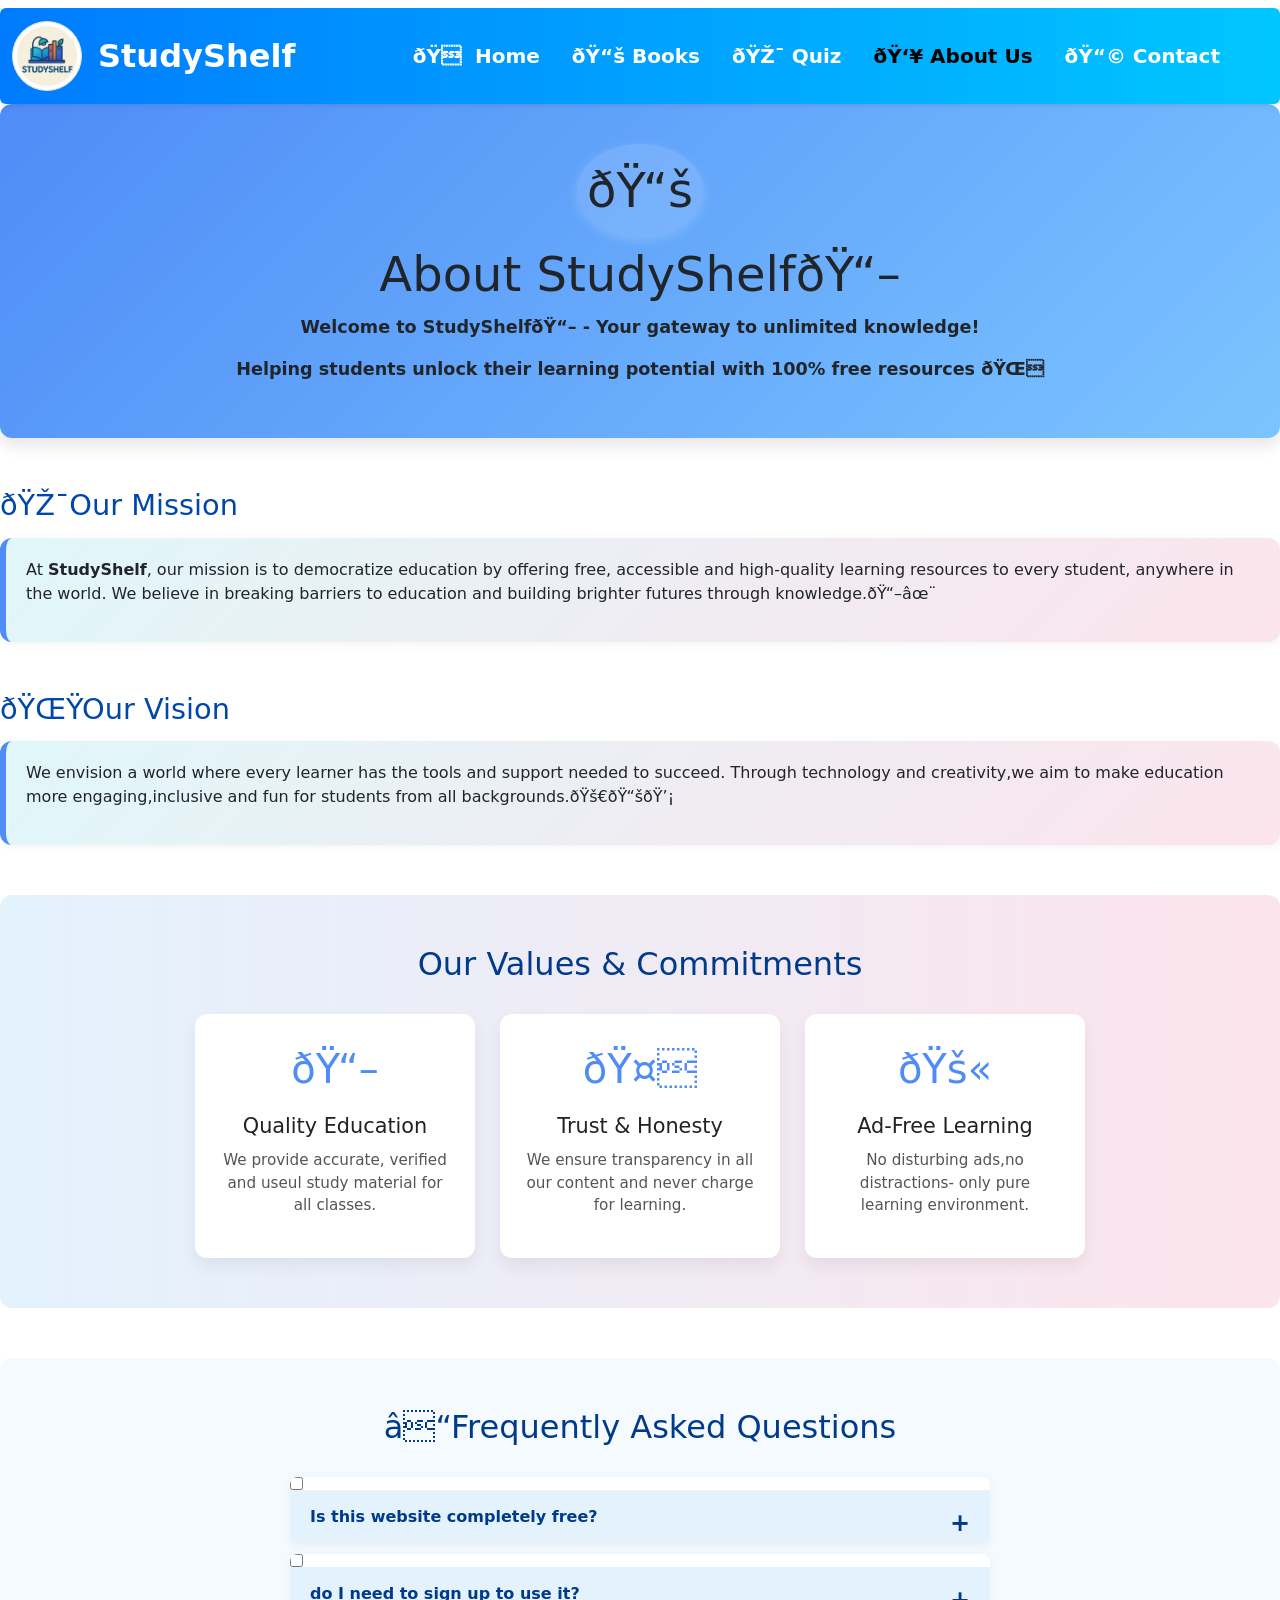
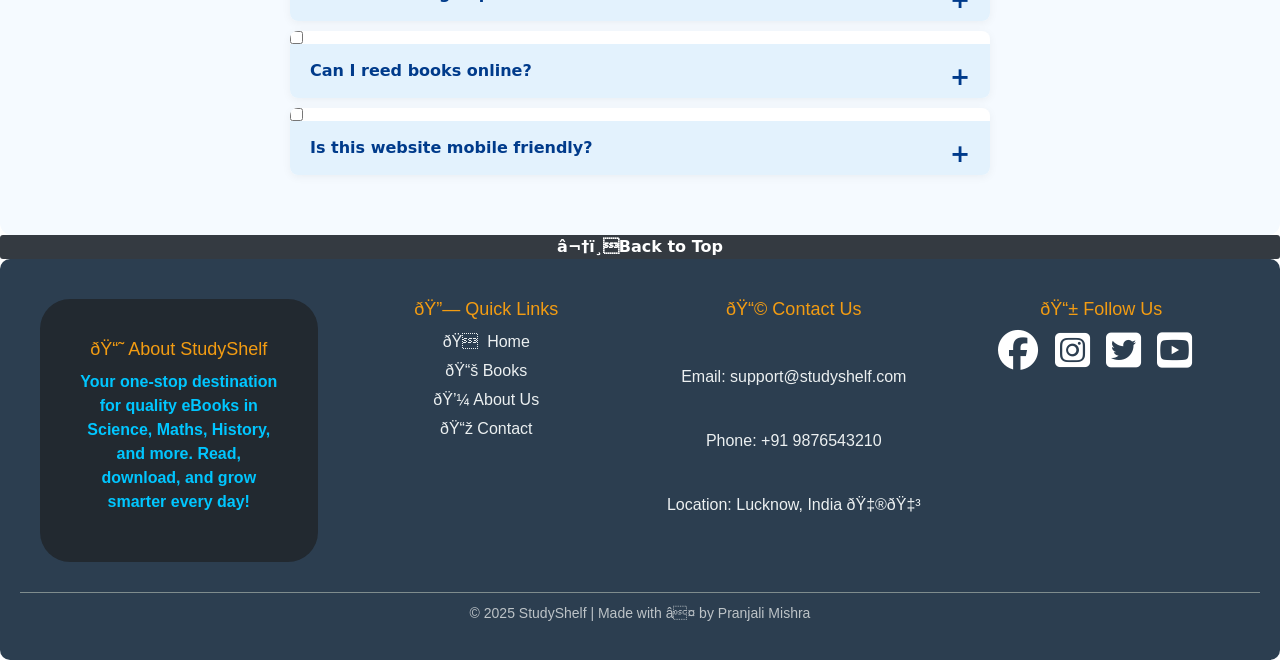
<file: about.html>
<html>

<head>
  <title>StudyShelf | About</title>
  <meta name="viewport" content="width=device-width,initial-scale=1.0">
  <link rel="stylesheet" href="style.css">
  <script src="script.js"></script>
  <link rel="stylesheet" href="https://cdnjs.cloudflare.com/ajax/libs/font-awesome/6.4.0/css/all.min.css">
  <link href="https://cdn.jsdelivr.net/npm/bootstrap@5.3.7/dist/css/bootstrap.min.css" rel="stylesheet"
    integrity="sha384-LN+7fdVzj6u52u30Kp6M/trliBMCMKTyK833zpbD+pXdCLuTusPj697FH4R/5mcr" crossorigin="anonymous">
    <link rel="icon" href="favicon.png" type="images/StudyBooks.png">
</head>

<body>
  <header class="navbar navbar-expand-lg shadow-sm bg-dark sticky-top rounded mt-2">
    <div class="container-fluid">
      <a class="navbar-brand fw-bold fs-2 d-flex text-white align-items-center" href="#">
        <img src="images/Web Logo.jpg" alt="Avatar Logo" style="width:70px; object-fit:cover; "
          class="img-thumbnail rounded-circle me-3">
        <span>StudyShelf</span>
      </a>
      <button class="navbar-toggler" type="button" data-bs-toggle="collapse" data-bs-target="#navbarNav"
        aria-controls="navbarbarNav" aria-expanded="false" aria-label="Toggle navigation">
        <span class="navbar-toggler-icon"></span>
      </button>
      <nav class="collapse navbar-collapse" id="navbarNav">
        <ul class="navbar-nav ms-auto  fs-5 me-4 text-center">
          <li class="nav-item"><a href="index.html" class="nav-link me-3">🏠 Home</a></li>
          <li class="nav-item"><a href="books.html" class="nav-link  me-3">📚 Books</a></li>
          <li class="nav-item"><a href="quiz.html" class="nav-link me-3">🎯 Quiz</a></li>
          <li class="nav-item"><a href="about.html" class="nav-link me-3 active">👥 About Us</a></li>
          <li class="nav-item"><a href="contact.html" class="nav-link me-3">📩 Contact</a></li>
        </ul>
      </nav>
    </div>
  </header>

  <section class="about-hero">
    <div class="header-icon">📚</div>
    <h1>About StudyShelf📖</h1>
    <p>Welcome to <strong>StudyShelf📖</strong> - Your gateway to unlimited knowledge!</p>
    <p>Helping students unlock their learning potential with 100% free resources 🌏</p>
  </section>

  <section class="mission">
    <h2>🎯Our Mission</h2>
   <div class="mission-box">
    <p>At <strong>StudyShelf</strong>, our mission is to democratize education by offering free, accessible and high-quality learning resources to every student, anywhere in the world.
                   We believe in breaking barriers to education and building brighter futures through knowledge.📖✨</p>
   </div>
  </section>

  <div class="vision">
    <h2>🌟Our Vision</h2>
    <div class="vision-box">
      <p>We envision a world where every learner has the tools and support needed to succeed.
        Through technology and creativity,we aim to make education more engaging,inclusive and fun for students from all backgrounds.🚀📚💡
      </p>
    </div>
  </div>

  <section class="values">
    <h2>Our Values & Commitments</h2>
   <div class="value-grid">
    <div class="value-card">
      <span class="value-icon">📖</span>
      <h3>Quality Education</h3>
      <p>We provide accurate, verified and useul study material for all classes.</p>
    </div>
      <div class="value-card">
        <span class="value-icon">🤝</span>
        <h3>Trust & Honesty</h3>
        <p>We ensure transparency in all our content and never charge for learning.</p>
      </div>
      <div class="value-card">
       <span class="value-icon">🚫</span>
       <h3>Ad-Free Learning</h3>
       <p>No disturbing ads,no distractions- only pure learning environment. </p>
      </div>
   </div>
  </section>

  <div class="faq">
    <h2>❓Frequently Asked Questions</h2>
    <div class="faq-item">
      <input type="checkbox" id="q">
      <label for="q">Is this website completely free?</label>
      <div class="ans">
        <p>✅Yes! All books and resources are completely free to read and download without any login.</p>
      </div>
    </div>
     <div class="faq-item">
      <input type="checkbox" id="q2">
      <label for="q2">do I need to sign up to use it?</label>
      <div class="ans">
        <p>🙅🏻‍♂No signup is required. Just browse, search and access any book instantly.</p>
      </div>
    </div>
     <div class="faq-item">
      <input type="checkbox" id="q3">
      <label for="q3">Can I reed books online?</label>
      <div class="ans">
        <p>📖Yes, every book has a 'Read' button so you can view it online without downloading.</p>
      </div>
    </div>
     <div class="faq-item">
      <input type="checkbox" id="q4">
      <label for="q4">Is this website mobile friendly?</label>
      <div class="ans">
        <p>📱Absolutely! The site is designed to work smoothly on all screen sizes.</p>
      </div>
    </div>
    
  </div>

  <a href="#" class="back">⬆️Back to Top</a>
 <footer class="site-footer">
  <div class="footer-container">

    <div class="footer-section about">
      <h3>📘 About StudyShelf</h3>
      <p>Your one-stop destination for quality eBooks in Science, Maths, History, and more. Read, download, and grow smarter every day!</p>
    </div>

    <div class="footer-section links">
      <h3>🔗 Quick Links</h3>
      <ul>
        <li><a href="index.html">🏠 Home</a></li>
        <li><a href="books.html">📚 Books</a></li>
        <li><a href="about.html">💼 About Us</a></li>
        <li><a href="contact.html">📞 Contact</a></li>
      </ul>
    </div>

    <div class="footer-section contact">
      <h3>📩 Contact Us</h3>
      <p>Email: support@studyshelf.com</p>
      <p>Phone: +91 9876543210</p>
      <p>Location: Lucknow, India 🇮🇳</p>
    </div>

    <div class="footer-section follow">
      <h3>📱 Follow Us</h3>
      <div class="social-icons">
        <a href="#"><i class="fa-brands fa-facebook"></i></a>
        <a href="#"><i class="fa-brands fa-square-instagram"></i></i></a>
        <a href="#"><i class="fa-brands fa-square-twitter"></i></i></a>
        <a href="#"><i class="fa-brands fa-square-youtube"></i></i></a>
      </div>
    </div>

  </div>

  <div class="footer-bottom">
    <p>&copy; 2025 StudyShelf | Made with ❤ by Pranjali Mishra</p>
  </div>
</footer>
        <script src="https://cdn.jsdelivr.net/npm/bootstrap@5.3.7/dist/js/bootstrap.bundle.min.js"
    integrity="sha384-ndDqU0Gzau9qJ1lfW4pNLlhNTkCfHzAVBReH9diLvGRem5+R9g2FzA8ZGN954O5Q"
    crossorigin="anonymous"></script>

    </body>
</html>
</file>
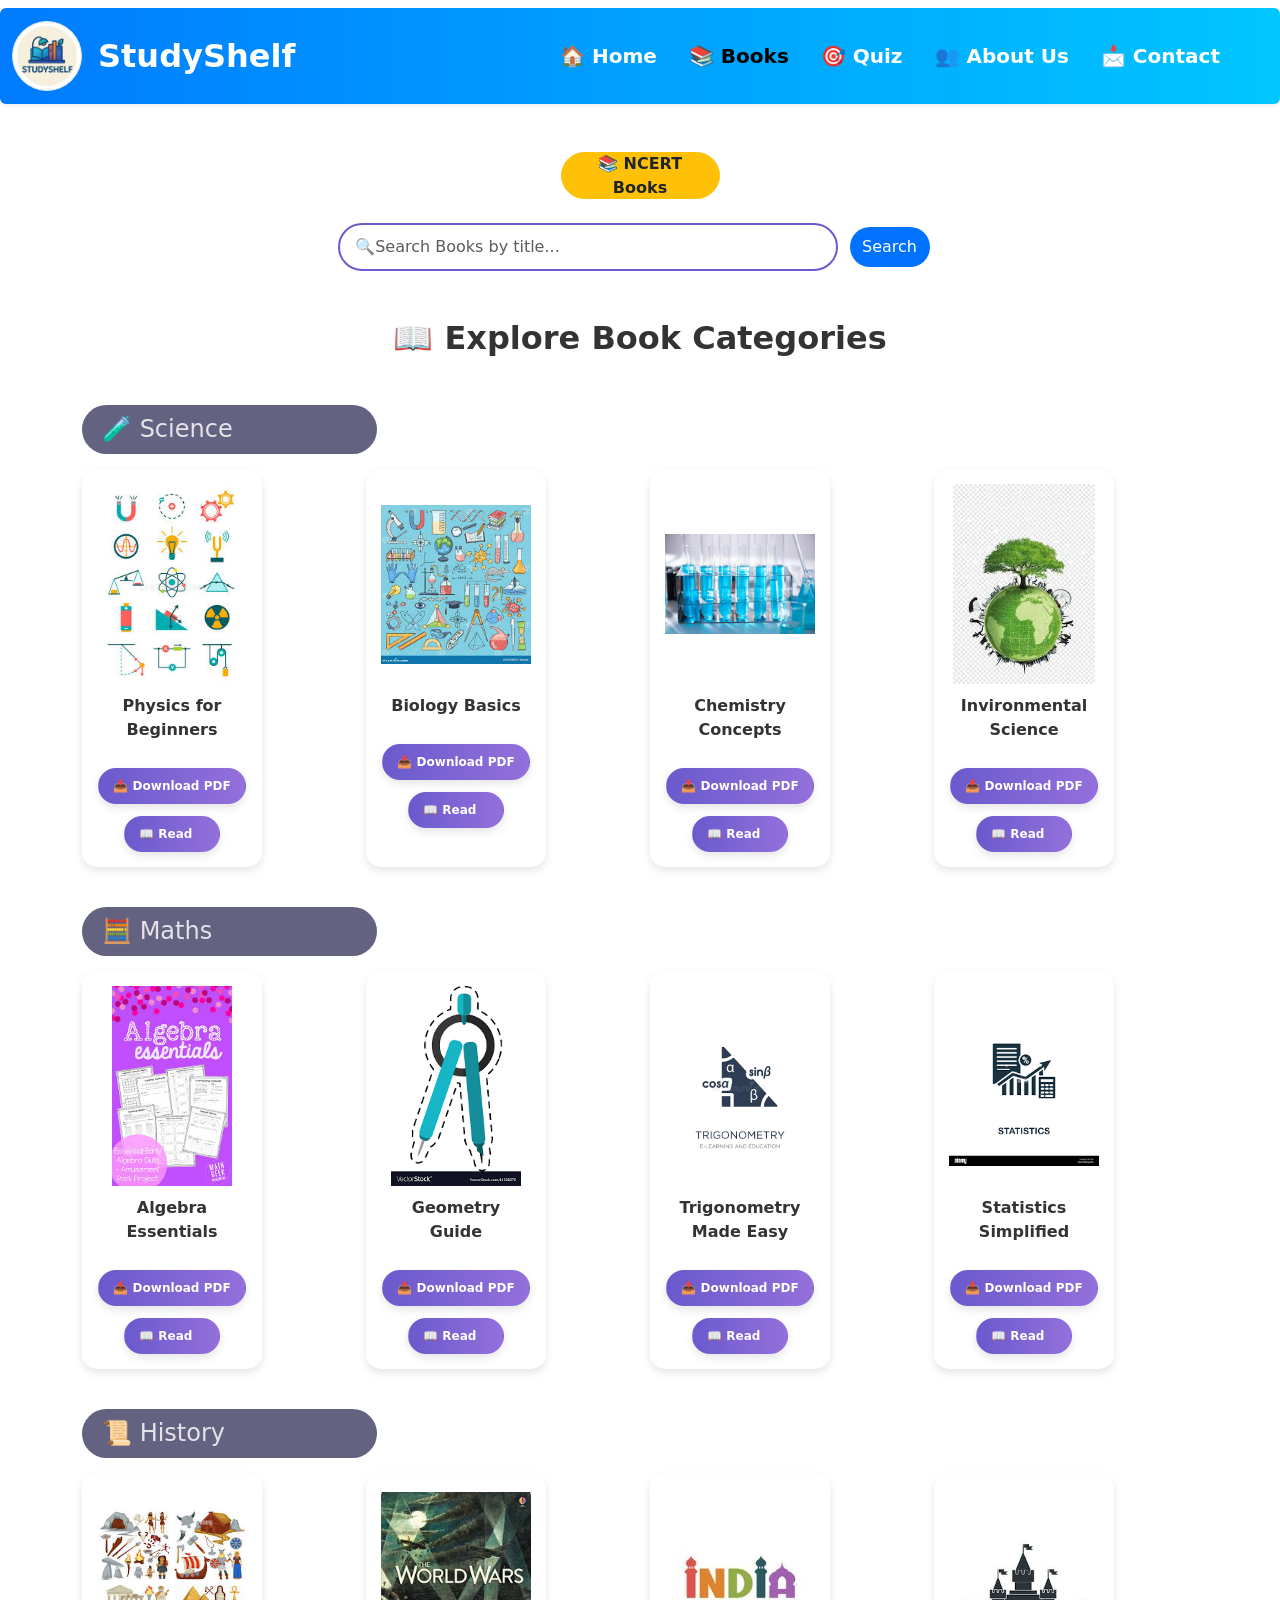
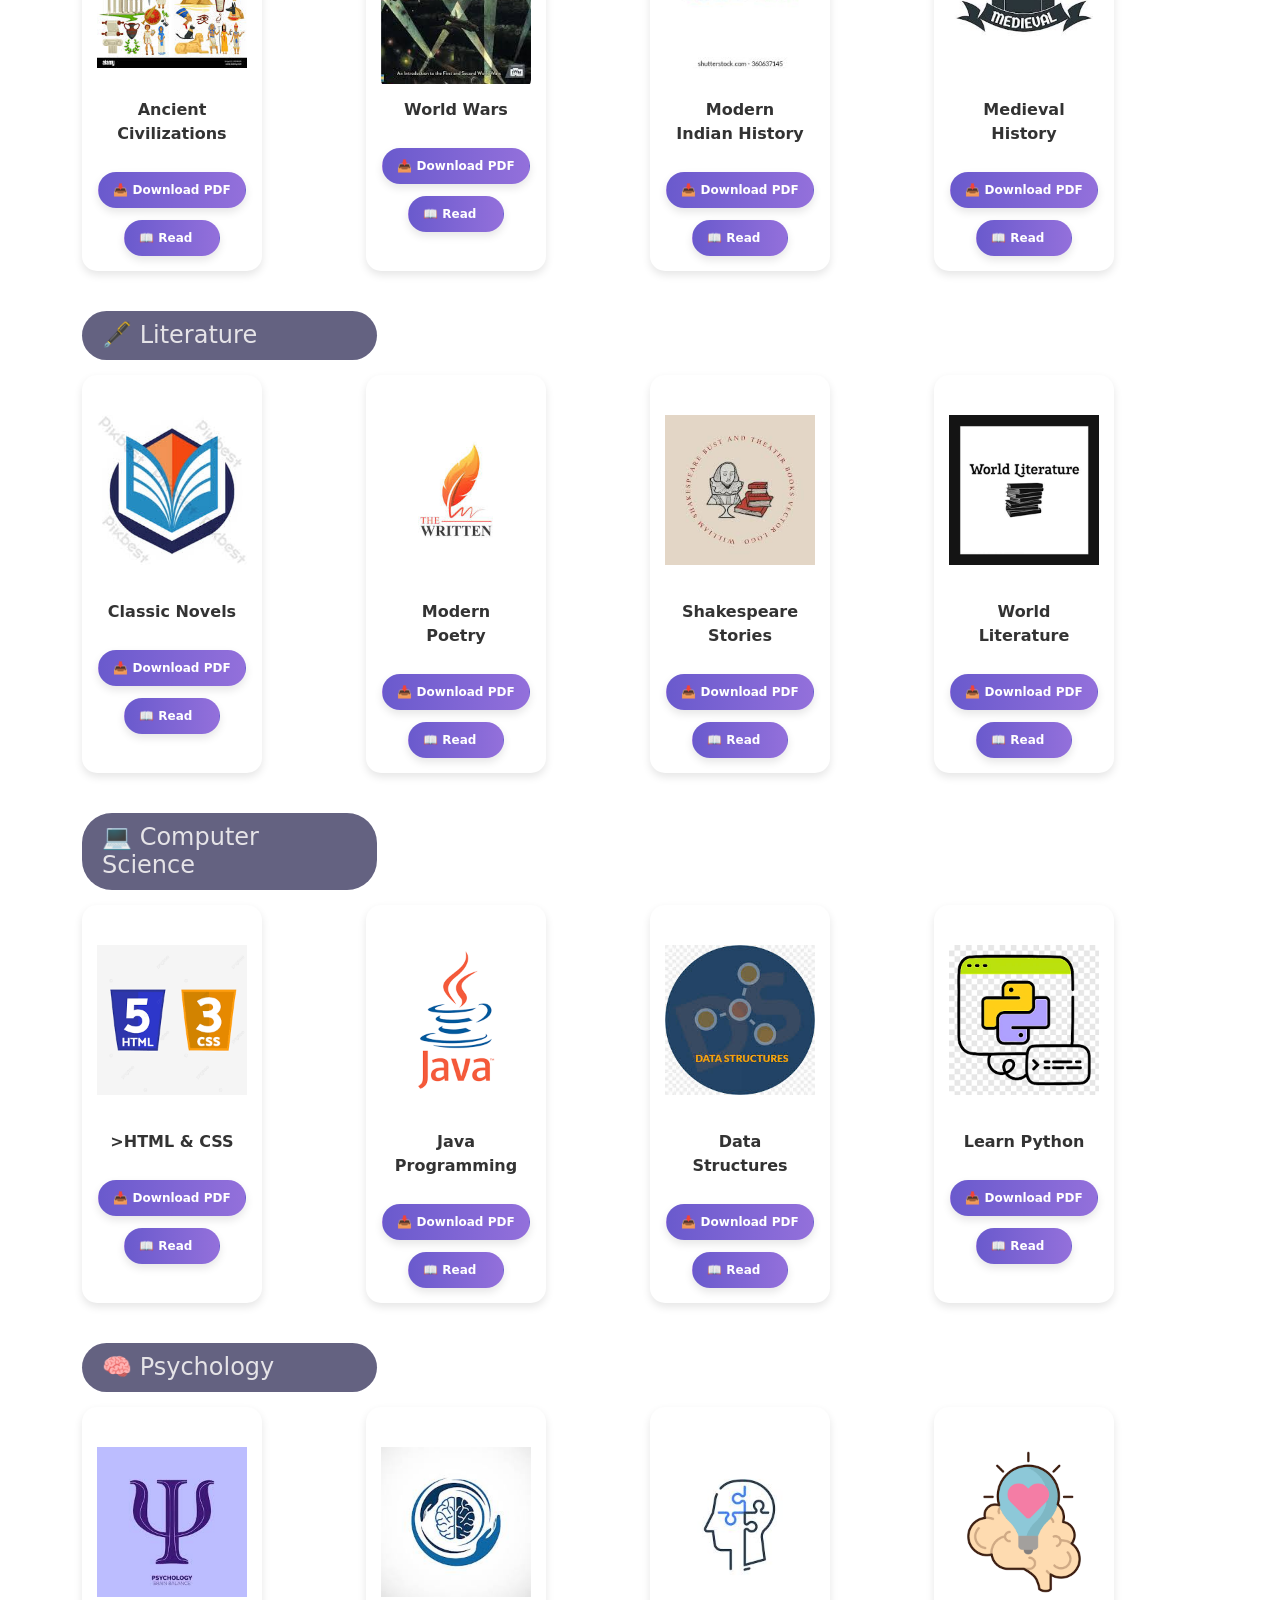
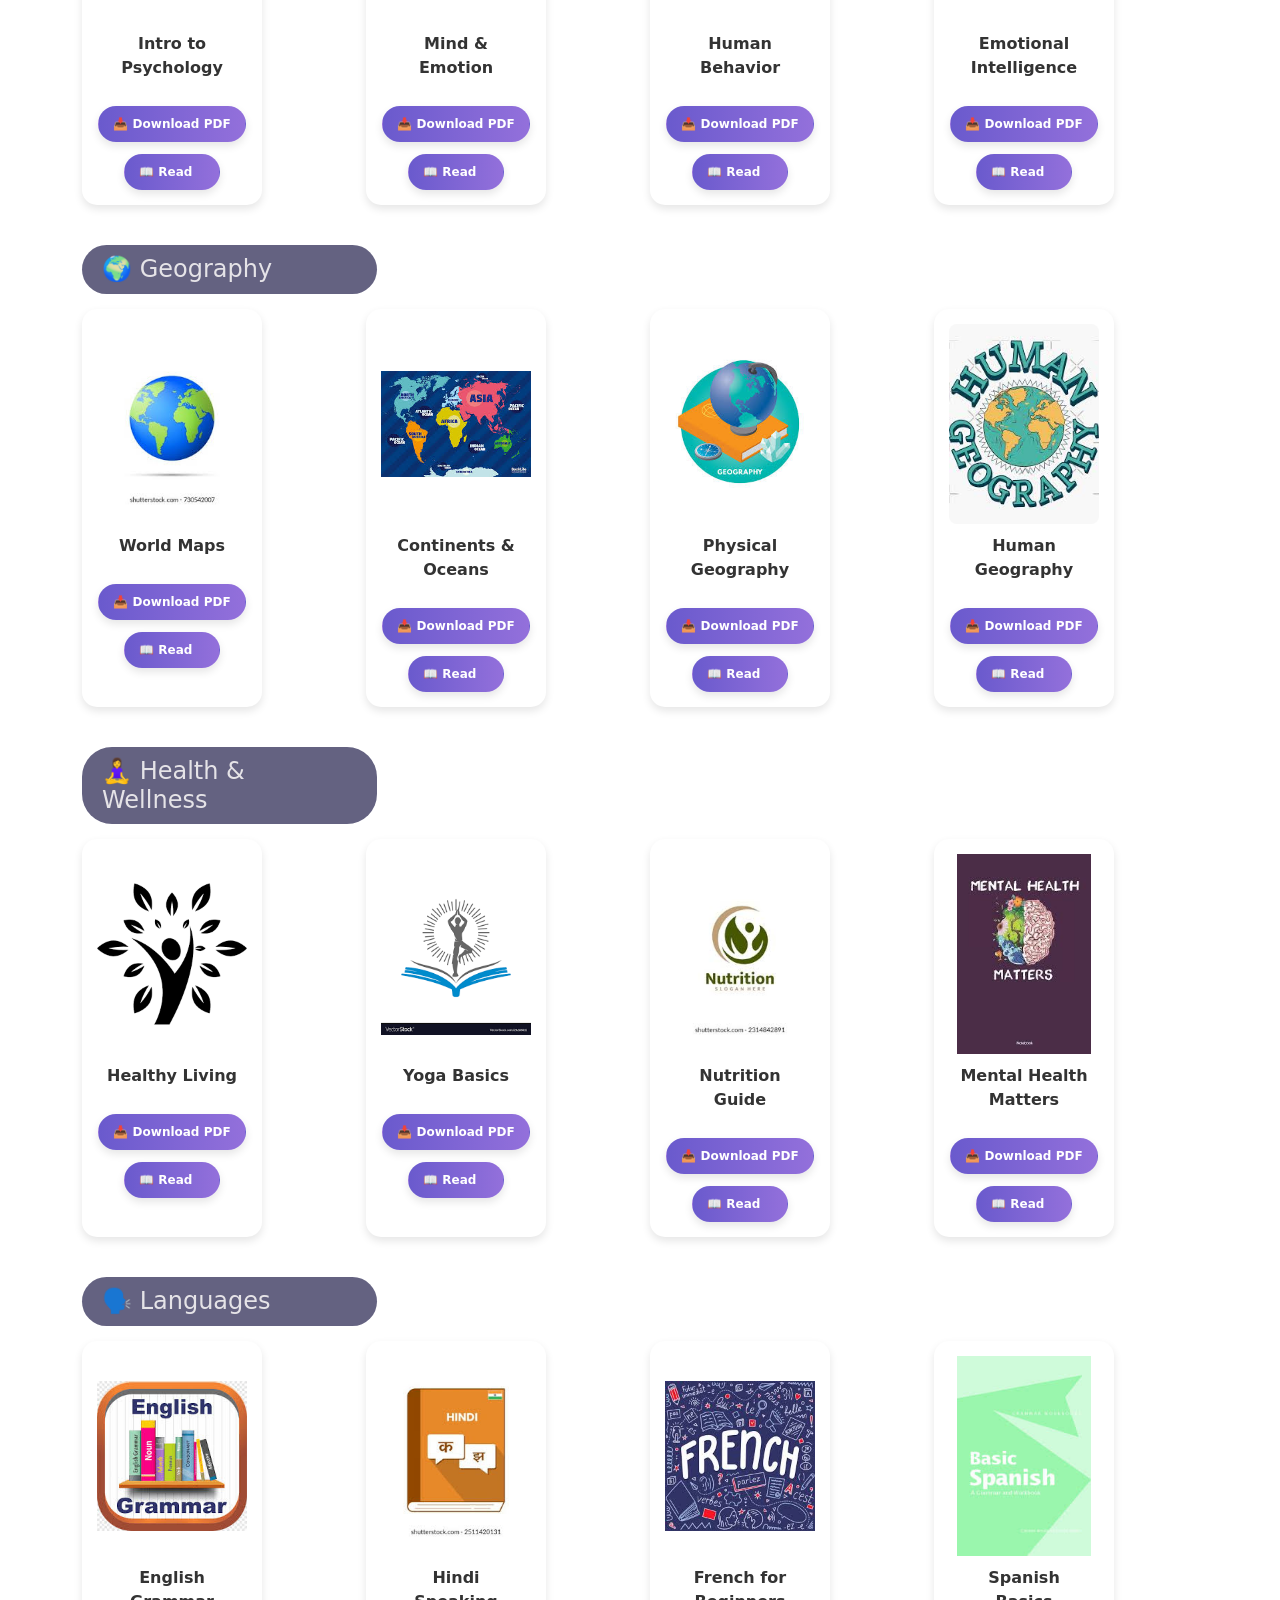
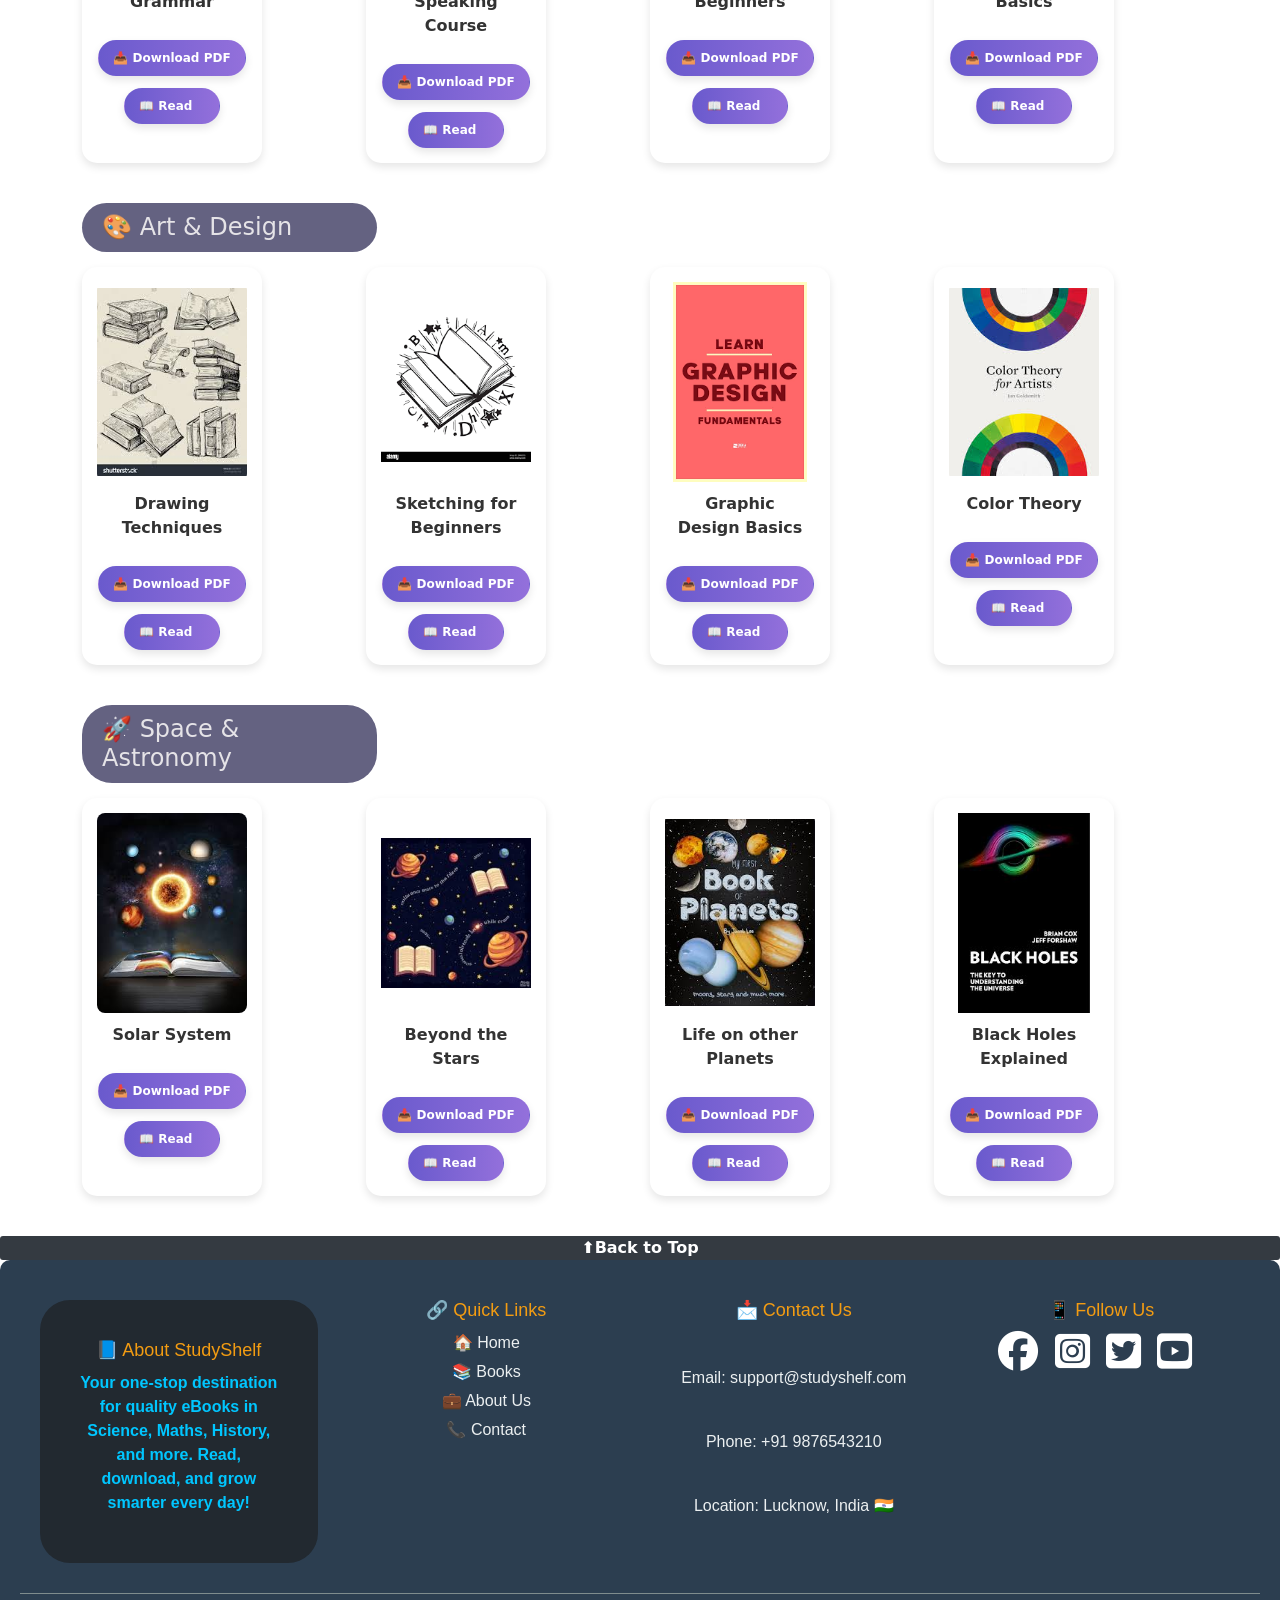
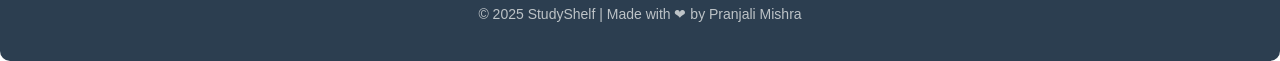
<file: books.html>
<!DOCTYPE html>
<html lang="en">

<head>
  <meta charset="UTF-8" />
  <meta name="viewport" content="width=device-width, initial-scale=1.0" />
  <title>Books | StudyShelf</title>
  <link rel="stylesheet" href="style.css" />
  <link rel="stylesheet" href="https://cdnjs.cloudflare.com/ajax/libs/font-awesome/6.4.0/css/all.min.css">
  <link href="https://cdn.jsdelivr.net/npm/bootstrap@5.3.7/dist/css/bootstrap.min.css" rel="stylesheet"
    integrity="sha384-LN+7fdVzj6u52u30Kp6M/trliBMCMKTyK833zpbD+pXdCLuTusPj697FH4R/5mcr" crossorigin="anonymous">
</head>

<body>
  <!-- Navbar -->
  <header class="navbar navbar-expand-lg shadow-sm bg-dark sticky-top rounded mt-2">
    <div class="container-fluid">
      <a class="navbar-brand fw-bold fs-2 d-flex text-white align-items-center" href="#">
        <img src="images/Web Logo.jpg" alt="Avatar Logo" style="width:70px; object-fit:cover; "
          class="img-thumbnail rounded-circle me-3">
        <span>StudyShelf</span>
      </a>
      <button class="navbar-toggler" type="button" data-bs-toggle="collapse" data-bs-target="#navbarNav"
        aria-controls="navbarbarNav" aria-expanded="false" aria-label="Toggle navigation">
        <span class="navbar-toggler-icon"></span>
      </button>
      <nav class="collapse navbar-collapse" id="navbarNav">
        <ul class="navbar-nav ms-auto fs-5 me-4 text-center">
          <li class="nav-item"><a href="index.html" class="nav-link me-3">🏠 Home</a></li>
          <li class="nav-item"><a href="books.html" class="nav-link me-3 active">📚 Books</a></li>
          <li class="nav-item"><a href="quiz.html" class="nav-link me-3">🎯 Quiz</a></li>
          <li class="nav-item"><a href="about.html" class="nav-link me-3">👥 About Us</a></li>
          <li class="nav-item"><a href="contact.html" class="nav-link me-3">📩 Contact</a></li>
        </ul>
      </nav>
    </div>
  </header>

  <!-- Book Categories -->
   <div class="my-4 d-flex justify-content-center align-items-center">
   <a href="ncert.html" class="btn ncert mt-4 align-items-center d-flex fs-6 justify-content-center rounded-pill btn-warning text-dark fw-bold">📚 NCERT Books</a>
   </div>
    <div class="container-fluid mt-4">
      <div class="search-bar row justify-content-center m-0">
        <div class="col-md-6 col-sm-10 px-0 col-12 ">
          <div class="input-group mb-5 justify-content-center">
            <input id="searchInput" type="text" class="form-control rounded-pill" placeholder="🔍Search Books by title...">
            <div class="col-sm-4 col-md-2 col-6">
              <button id="searchBtn" class="search-btn btn btn-primary fw-medium rounded-pill mt-1" type="submit">Search</button>
            </div>
            <!-- <div id="searchResults" class="book-grid"></div> -->
          </div>
        </div>
      </div>
    </div>
    
    <section class="book-section ">
    <h2 class="fw-bold mb-5 fs-2">📖 Explore Book Categories</h2>
  <div class="container">
    <div class="category">
      <h3>🧪 Science</h3>
      <div class="book-grid">
        <div class="book-card">
          <img src="photos/physics.jpeg" alt="Science Book" />
          <p>Physics for Beginners</p>
          <div class="book-actions">
            <a href="https://www.w3.org/WAI/ER/tests/xhtml/testfiles/resources/pdf/dummy.pdf" class="btn" download>
              📥 Download PDF
            </a>
            <a href="https://www.w3.org/WAI/ER/tests/xhtml/testfiles/resources/pdf/dummy.pdf" class="btn"
              target="_blank">
              📖 Read
                </a>
          </div>
        </div>
        <div class="book-card">
          <img src="photos/bio.jpeg" alt="Science Book" />
          <p>Biology Basics</p>
          <div class="book-actions">
            <a href="https://www.w3.org/WAI/ER/tests/xhtml/testfiles/resources/pdf/dummy.pdf" class="btn" download>
              📥 Download PDF
            </a>
            <a href="https://www.w3.org/WAI/ER/tests/xhtml/testfiles/resources/pdf/dummy.pdf" class="btn"
              target="_blank">
              📖 Read
                </a>
          </div>
        </div>
        <div class="book-card">
          <img src="photos/pexels-chokniti-khongchum-1197604-2280549.jpg" alt="">
          <p>Chemistry Concepts</p>
          <div class="book-actions">
            <a href="https://www.w3.org/WAI/ER/tests/xhtml/testfiles/resources/pdf/dummy.pdf" class="btn" download>
              📥 Download PDF
            </a>
            <a href="https://www.w3.org/WAI/ER/tests/xhtml/testfiles/resources/pdf/dummy.pdf" class="btn"
              target="_blank">
              📖 Read
                </a>
          </div>
        </div>
        <div class="book-card">
          <img src="photos/env.jpeg" alt="">
          <p>Invironmental Science</p>
          <div class="book-actions">
            <a href="https://www.w3.org/WAI/ER/tests/xhtml/testfiles/resources/pdf/dummy.pdf" class="btn" download>
              📥 Download PDF
            </a>
            <a href="https://www.w3.org/WAI/ER/tests/xhtml/testfiles/resources/pdf/dummy.pdf" class="btn"
              target="_blank">
              📖 Read
                </a>
          </div>
        </div>
      </div>
    </div>

    <div class="category">
      <h3>🧮 Maths</h3>
      <div class="book-grid">
        <div class="book-card">
          <img src="photos/algebra.jpeg" alt="Math Book" />
          <p>Algebra Essentials</p>
          <div class="book-actions">
            <a href="https://www.w3.org/WAI/ER/tests/xhtml/testfiles/resources/pdf/dummy.pdf" class="btn" download>
              📥 Download PDF
            </a>
            <a href="https://www.w3.org/WAI/ER/tests/xhtml/testfiles/resources/pdf/dummy.pdf" class="btn"
              target="_blank">
              📖 Read
                </a>
          </div>
        </div>
        <div class="book-card">
          <img src="photos/geometry.png" alt="Math Book" />
          <p>Geometry Guide</p>
          <div class="book-actions">
            <a href="https://www.w3.org/WAI/ER/tests/xhtml/testfiles/resources/pdf/dummy.pdf" class="btn" download>
              📥 Download PDF
            </a>
            <a href="https://www.w3.org/WAI/ER/tests/xhtml/testfiles/resources/pdf/dummy.pdf" class="btn"
              target="_blank">
              📖 Read
                </a>
          </div>
        </div>
        <div class="book-card">
          <img src="photos/trigonometry.png" alt="Math Book" />
          <p>Trigonometry Made Easy</p>
          <div class="book-actions">
            <a href="https://www.w3.org/WAI/ER/tests/xhtml/testfiles/resources/pdf/dummy.pdf" class="btn" download>
              📥 Download PDF
            </a>
            <a href="https://www.w3.org/WAI/ER/tests/xhtml/testfiles/resources/pdf/dummy.pdf" class="btn"
              target="_blank">
              📖 Read
                </a>
          </div>
        </div>
        <div class="book-card">
          <img src="photos/statistics.png" alt="Math Book" />
          <p>Statistics Simplified</p>
          <div class="book-actions">
            <a href="https://www.w3.org/WAI/ER/tests/xhtml/testfiles/resources/pdf/dummy.pdf" class="btn" download>
              📥 Download PDF
            </a>
            <a href="https://www.w3.org/WAI/ER/tests/xhtml/testfiles/resources/pdf/dummy.pdf" class="btn"
              target="_blank">
              📖 Read
                </a>
          </div>
        </div>
      </div>
    </div>

    <div class="category">
      <h3>📜 History</h3>
      <div class="book-grid">
        <div class="book-card">
          <img src="photos/ancient.jpeg" alt="History Book" />
          <p>Ancient Civilizations</p>
          <div class="book-actions">
            <a href="https://www.w3.org/WAI/ER/tests/xhtml/testfiles/resources/pdf/dummy.pdf" class="btn" download>
              📥 Download PDF
            </a>
            <a href="https://www.w3.org/WAI/ER/tests/xhtml/testfiles/resources/pdf/dummy.pdf" class="btn"
              target="_blank">
              📖 Read
                </a>
          </div>
        </div>
        <div class="book-card">
          <img src="photos/worldwars.jpeg" alt="History Book" />
          <p>World Wars</p>
          <div class="book-actions">
            <a href="https://www.w3.org/WAI/ER/tests/xhtml/testfiles/resources/pdf/dummy.pdf" class="btn" download>
              📥 Download PDF
            </a>
            <a href="https://www.w3.org/WAI/ER/tests/xhtml/testfiles/resources/pdf/dummy.pdf" class="btn"
              target="_blank">
              📖 Read
                </a>
          </div>
        </div>
        <div class="book-card">
          <img src="photos/india.jpeg" alt="History Book">
          <p>Modern Indian History</p>
          <div class="book-actions">
            <a href="https://www.w3.org/WAI/ER/tests/xhtml/testfiles/resources/pdf/dummy.pdf" class="btn" download>
              📥 Download PDF
            </a>
            <a href="https://www.w3.org/WAI/ER/tests/xhtml/testfiles/resources/pdf/dummy.pdf" class="btn"
              target="_blank">
              📖 Read
                </a>
          </div>
        </div>
        <div class="book-card">
          <img src="photos/medieval.jpeg" alt="History Book">
          <p>Medieval History</p>
          <div class="book-actions">
            <a href="https://www.w3.org/WAI/ER/tests/xhtml/testfiles/resources/pdf/dummy.pdf" class="btn" download>
              📥 Download PDF
            </a>
            <a href="https://www.w3.org/WAI/ER/tests/xhtml/testfiles/resources/pdf/dummy.pdf" class="btn"
              target="_blank">
              📖 Read
                </a>
          </div>
        </div>
      </div>
    </div>

    <div class="category">
      <h3>🖋 Literature</h3>
      <div class="book-grid">
        <div class="book-card">
          <img src="photos/novels.jpeg" alt="Literature Book">
          <p>Classic Novels</p>
          <div class="book-actions">
            <a href="https://www.w3.org/WAI/ER/tests/xhtml/testfiles/resources/pdf/dummy.pdf" class="btn" download>
              📥 Download PDF
            </a>
            <a href="https://www.w3.org/WAI/ER/tests/xhtml/testfiles/resources/pdf/dummy.pdf" class="btn"
              target="_blank">
              📖 Read
                </a>
          </div>
        </div>
        <div class="book-card">
          <img src="photos/poetry.jpeg" alt="Literature Book">
          <p>Modern Poetry</p>
          <div class="book-actions">
            <a href="https://www.w3.org/WAI/ER/tests/xhtml/testfiles/resources/pdf/dummy.pdf" class="btn" download>
              📥 Download PDF
            </a>
            <a href="https://www.w3.org/WAI/ER/tests/xhtml/testfiles/resources/pdf/dummy.pdf" class="btn"
              target="_blank">
              📖 Read
                </a>
          </div>
        </div>
        <div class="book-card">
          <img src="photos/ahakespears.jpeg" alt="Literature Book">
          <p>Shakespeare Stories</p>
          <div class="book-actions">
            <a href="https://www.w3.org/WAI/ER/tests/xhtml/testfiles/resources/pdf/dummy.pdf" class="btn" download>
              📥 Download PDF
            </a>
            <a href="https://www.w3.org/WAI/ER/tests/xhtml/testfiles/resources/pdf/dummy.pdf" class="btn"
              target="_blank">
              📖 Read
                </a>
          </div>
        </div>
        <div class="book-card">
          <img src="photos/literature.png" alt="Literature Book">
          <p>World Literature</p>
          <div class="book-actions">
            <a href="https://www.w3.org/WAI/ER/tests/xhtml/testfiles/resources/pdf/dummy.pdf" class="btn" download>
              📥 Download PDF
            </a>
            <a href="https://www.w3.org/WAI/ER/tests/xhtml/testfiles/resources/pdf/dummy.pdf" class="btn"
              target="_blank">
              📖 Read
                </a>
          </div>
        </div>
      </div>
    </div>

    <div class="category">
      <h3>💻 Computer Science</h3>
      <div class="book-grid">
        <div class="book-card">
          <img src="photos/html css.png" alt="CS Book">
          <p>>HTML & CSS</p>
          <div class="book-actions">
            <a href="https://www.w3.org/WAI/ER/tests/xhtml/testfiles/resources/pdf/dummy.pdf" class="btn" download>
              📥 Download PDF
            </a>
            <a href="https://www.w3.org/WAI/ER/tests/xhtml/testfiles/resources/pdf/dummy.pdf" class="btn"
              target="_blank">
              📖 Read
                </a>
          </div>
        </div>
        <div class="book-card">
          <img src="photos/java.png" alt="CS Book">
          <p>Java Programming</p>
          <div class="book-actions">
            <a href="https://www.w3.org/WAI/ER/tests/xhtml/testfiles/resources/pdf/dummy.pdf" class="btn" download>
              📥 Download PDF
            </a>
            <a href="https://www.w3.org/WAI/ER/tests/xhtml/testfiles/resources/pdf/dummy.pdf" class="btn"
              target="_blank">
              📖 Read
                </a>
          </div>
        </div>
        <div class="book-card">
          <img src="photos/data structure.jpeg" alt="CS Book">
          <p>Data Structures</p>
          <div class="book-actions">
            <a href="https://www.w3.org/WAI/ER/tests/xhtml/testfiles/resources/pdf/dummy.pdf" class="btn" download>
              📥 Download PDF
            </a>
            <a href="https://www.w3.org/WAI/ER/tests/xhtml/testfiles/resources/pdf/dummy.pdf" class="btn"
              target="_blank">
              📖 Read
                </a>
          </div>
        </div>
        <div class="book-card">
          <img src="photos/python.png" alt="CS Book">
          <p>Learn Python</p>
          <div class="book-actions">
            <a href="https://www.w3.org/WAI/ER/tests/xhtml/testfiles/resources/pdf/dummy.pdf" class="btn" download>
              📥 Download PDF
            </a>
            <a href="https://www.w3.org/WAI/ER/tests/xhtml/testfiles/resources/pdf/dummy.pdf" class="btn"
              target="_blank">
              📖 Read
                </a>
          </div>
        </div>
      </div>
    </div>

    <div class="category">
      <h3>🧠 Psychology</h3>
      <div class="book-grid">
        <div class="book-card">
          <img src="photos/psychhology.jpeg" alt="Psychology Book">
          <p>Intro to Psychology</p>
          <div class="book-actions">
            <a href="https://www.w3.org/WAI/ER/tests/xhtml/testfiles/resources/pdf/dummy.pdf" class="btn" download>
              📥 Download PDF
            </a>
            <a href="https://www.w3.org/WAI/ER/tests/xhtml/testfiles/resources/pdf/dummy.pdf" class="btn"
              target="_blank">
              📖 Read
                </a>
          </div>
        </div>
        <div class="book-card">
          <img src="photos/mind.jpeg" alt="Psychology Book">
          <p>Mind & Emotion</p>
          <div class="book-actions">
            <a href="https://www.w3.org/WAI/ER/tests/xhtml/testfiles/resources/pdf/dummy.pdf" class="btn" download>
              📥 Download PDF
            </a>
            <a href="https://www.w3.org/WAI/ER/tests/xhtml/testfiles/resources/pdf/dummy.pdf" class="btn"
              target="_blank">
              📖 Read
                </a>
          </div>
        </div>
        <div class="book-card">
          <img src="photos/human.jpeg" alt="Psychology Book">
          <p>Human Behavior</p>
          <div class="book-actions">
            <a href="https://www.w3.org/WAI/ER/tests/xhtml/testfiles/resources/pdf/dummy.pdf" class="btn" download>
              📥 Download PDF
            </a>
            <a href="https://www.w3.org/WAI/ER/tests/xhtml/testfiles/resources/pdf/dummy.pdf" class="btn"
              target="_blank">
              📖 Read
                </a>
          </div>
        </div>
        <div class="book-card">
          <img src="photos/intelligence.png" alt="Psychology Book">
          <p>Emotional Intelligence</p>
          <div class="book-actions">
            <a href="https://www.w3.org/WAI/ER/tests/xhtml/testfiles/resources/pdf/dummy.pdf" class="btn" download>
              📥 Download PDF
            </a>
            <a href="https://www.w3.org/WAI/ER/tests/xhtml/testfiles/resources/pdf/dummy.pdf" class="btn"
              target="_blank">
              📖 Read
                </a>
          </div>
        </div>
      </div>
    </div>

    <div class="category">
      <h3>🌍 Geography</h3>
      <div class="book-grid">
        <div class="book-card">
          <img src="photos/world.jpeg" alt="Geography Book">
          <p>World Maps</p>
          <div class="book-actions">
            <a href="https://www.w3.org/WAI/ER/tests/xhtml/testfiles/resources/pdf/dummy.pdf" class="btn" download>
              📥 Download PDF
            </a>
            <a href="https://www.w3.org/WAI/ER/tests/xhtml/testfiles/resources/pdf/dummy.pdf" class="btn"
              target="_blank">
              📖 Read
                </a>
          </div>
        </div>
        <div class="book-card">
          <img src="photos/oceans.jpeg" alt="Geography Book">
          <p>Continents & Oceans</p>
          <div class="book-actions">
            <a href="https://www.w3.org/WAI/ER/tests/xhtml/testfiles/resources/pdf/dummy.pdf" class="btn" download>
              📥 Download PDF
            </a>
            <a href="https://www.w3.org/WAI/ER/tests/xhtml/testfiles/resources/pdf/dummy.pdf" class="btn"
              target="_blank">
              📖 Read
                </a>
          </div>
        </div>
        <div class="book-card">
          <img src="photos/physical.jpeg" alt="Geography Book">
          <p>Physical Geography</p>
          <div class="book-actions">
            <a href="https://www.w3.org/WAI/ER/tests/xhtml/testfiles/resources/pdf/dummy.pdf" class="btn" download>
              📥 Download PDF
            </a>
            <a href="https://www.w3.org/WAI/ER/tests/xhtml/testfiles/resources/pdf/dummy.pdf" class="btn"
              target="_blank">
              📖 Read
                </a>
          </div>
        </div>
        <div class="book-card">
          <img src="photos/humangeo.jpeg" alt="Geography Book">
          <p>Human Geography</p>
          <div class="book-actions">
            <a href="https://www.w3.org/WAI/ER/tests/xhtml/testfiles/resources/pdf/dummy.pdf" class="btn" download>
              📥 Download PDF
            </a>
            <a href="https://www.w3.org/WAI/ER/tests/xhtml/testfiles/resources/pdf/dummy.pdf" class="btn"
              target="_blank">
              📖 Read
                </a>
          </div>
        </div>
      </div>
    </div>

    <div class="category">
      <h3>🧘‍♀ Health & Wellness</h3>
      <div class="book-grid">
        <div class="book-card">
          <img src="photos/healthy.png" alt="Health Book">
          <p>Healthy Living</p>
          <div class="book-actions">
            <a href="https://www.w3.org/WAI/ER/tests/xhtml/testfiles/resources/pdf/dummy.pdf" class="btn" download>
              📥 Download PDF
            </a>
            <a href="https://www.w3.org/WAI/ER/tests/xhtml/testfiles/resources/pdf/dummy.pdf" class="btn"
              target="_blank">
              📖 Read
                </a>
          </div>
        </div>
        <div class="book-card">
          <img src="photos/yoga.png" alt="Health Book">
          <p>Yoga Basics</p>
          <div class="book-actions">
            <a href="https://www.w3.org/WAI/ER/tests/xhtml/testfiles/resources/pdf/dummy.pdf" class="btn" download>
              📥 Download PDF
            </a>
            <a href="https://www.w3.org/WAI/ER/tests/xhtml/testfiles/resources/pdf/dummy.pdf" class="btn"
              target="_blank">
              📖 Read
                </a>
          </div>
        </div>
        <div class="book-card">
          <img src="photos/nutrition.jpeg" alt="Health Book">
          <p>Nutrition Guide</p>
          <div class="book-actions">
            <a href="https://www.w3.org/WAI/ER/tests/xhtml/testfiles/resources/pdf/dummy.pdf" class="btn" download>
              📥 Download PDF
            </a>
            <a href="https://www.w3.org/WAI/ER/tests/xhtml/testfiles/resources/pdf/dummy.pdf" class="btn"
              target="_blank">
              📖 Read
                </a>
          </div>
        </div>
        <div class="book-card">
          <img src="photos/matters.jpeg" alt="Health Book">
          <p>Mental Health Matters</p>
          <div class="book-actions">
            <a href="https://www.w3.org/WAI/ER/tests/xhtml/testfiles/resources/pdf/dummy.pdf" class="btn" download>
              📥 Download PDF
            </a>
            <a href="https://www.w3.org/WAI/ER/tests/xhtml/testfiles/resources/pdf/dummy.pdf" class="btn"
              target="_blank">
              📖 Read
                </a>
          </div>
        </div>
      </div>
    </div>

    <div class="category">
      <h3>🗣 Languages</h3>
      <div class="book-grid">
        <div class="book-card">
          <img src="photos/grammer.jpeg" alt="Language Book">
          <p>English Grammar</p>
          <div class="book-actions">
            <a href="https://www.w3.org/WAI/ER/tests/xhtml/testfiles/resources/pdf/dummy.pdf" class="btn" download>
              📥 Download PDF
            </a>
            <a href="https://www.w3.org/WAI/ER/tests/xhtml/testfiles/resources/pdf/dummy.pdf" class="btn"
              target="_blank">
              📖 Read
                </a>
          </div>
        </div>
        <div class="book-card">
          <img src="photos/hindi.jpeg" alt="Language Book">
          <p>Hindi Speaking Course</p>
          <div class="book-actions">
            <a href="https://www.w3.org/WAI/ER/tests/xhtml/testfiles/resources/pdf/dummy.pdf" class="btn" download>
              📥 Download PDF
            </a>
            <a href="https://www.w3.org/WAI/ER/tests/xhtml/testfiles/resources/pdf/dummy.pdf" class="btn"
              target="_blank">
              📖 Read
                </a>
          </div>
        </div>
        <div class="book-card">
          <img src="photos/french.jpeg" alt="Language Book">
          <p>French for Beginners</p>
          <div class="book-actions">
            <a href="https://www.w3.org/WAI/ER/tests/xhtml/testfiles/resources/pdf/dummy.pdf" class="btn" download>
              📥 Download PDF
            </a>
            <a href="https://www.w3.org/WAI/ER/tests/xhtml/testfiles/resources/pdf/dummy.pdf" class="btn"
              target="_blank">
              📖 Read
                </a>
          </div>
        </div>
        <div class="book-card">
          <img src="photos/spanish.jpeg" alt="Language Book">
          <p>Spanish Basics</p>
          <div class="book-actions">
            <a href="https://www.w3.org/WAI/ER/tests/xhtml/testfiles/resources/pdf/dummy.pdf" class="btn" download>
              📥 Download PDF
            </a>
            <a href="https://www.w3.org/WAI/ER/tests/xhtml/testfiles/resources/pdf/dummy.pdf" class="btn"
              target="_blank">
              📖 Read
                </a>
          </div>
        </div>
      </div>
    </div>

    <div class="category">
      <h3>🎨 Art & Design</h3>
      <div class="book-grid">
        <div class="book-card">
          <img src="photos/drawing.jpeg" alt="Art Book">
          <p>Drawing Techniques</p>
          <div class="book-actions">
            <a href="https://www.w3.org/WAI/ER/tests/xhtml/testfiles/resources/pdf/dummy.pdf" class="btn" download>
              📥 Download PDF
            </a>
            <a href="https://www.w3.org/WAI/ER/tests/xhtml/testfiles/resources/pdf/dummy.pdf" class="btn"
              target="_blank">
              📖 Read
                </a>
          </div>
        </div>
        <div class="book-card">
          <img src="photos/sketch.png" alt="Art Book">
          <p>Sketching for Beginners</p>
          <div class="book-actions">

            <a href="https://www.w3.org/WAI/ER/tests/xhtml/testfiles/resources/pdf/dummy.pdf" class="btn" download>
              📥 Download PDF
            </a>
            <a href="https://www.w3.org/WAI/ER/tests/xhtml/testfiles/resources/pdf/dummy.pdf" class="btn"
              target="_blank">
              📖 Read
                </a>
          </div>
        </div>
        <div class="book-card">
          <img src="photos/graphic.png" alt="Art Book">
          <p>Graphic Design Basics</p>
          <div class="book-actions">

            <a href="https://www.w3.org/WAI/ER/tests/xhtml/testfiles/resources/pdf/dummy.pdf" class="btn" download>
              📥 Download PDF
            </a>
            <a href="https://www.w3.org/WAI/ER/tests/xhtml/testfiles/resources/pdf/dummy.pdf" class="btn"
              target="_blank">
              📖 Read
                </a>
          </div>
        </div>
        <div class="book-card">
          <img src="photos/colr.jpeg" alt="Art Book">
          <p>Color Theory</p>
          <div class="book-actions">
            <a href="https://www.w3.org/WAI/ER/tests/xhtml/testfiles/resources/pdf/dummy.pdf" class="btn" download>
              📥 Download PDF
            </a>
            <a href="https://www.w3.org/WAI/ER/tests/xhtml/testfiles/resources/pdf/dummy.pdf" class="btn"
              target="_blank">
              📖 Read
                </a>
          </div>
        </div>
      </div>
    </div>

    <div class="category">
      <h3>🚀 Space & Astronomy</h3>
      <div class="book-grid">
        <div class="book-card">
          <img src="photos/solor.jpeg" alt="Astronomy Book">
          <p>Solar System</p>
          <div class="book-actions">
            <a href="https://www.w3.org/WAI/ER/tests/xhtml/testfiles/resources/pdf/dummy.pdf" class="btn" download>
              📥 Download PDF
            </a>
            <a href="https://www.w3.org/WAI/ER/tests/xhtml/testfiles/resources/pdf/dummy.pdf" class="btn"
              target="_blank">
              📖 Read
                </a>
          </div>
        </div>
        <div class="book-card">
          <img src="photos/star.jpeg" alt="Astronomy Book">
          <p>Beyond the Stars</p>
          <div class="book-actions">

            <a href="https://www.w3.org/WAI/ER/tests/xhtml/testfiles/resources/pdf/dummy.pdf" class="btn" download>
              📥 Download PDF
            </a>
            <a href="https://www.w3.org/WAI/ER/tests/xhtml/testfiles/resources/pdf/dummy.pdf" class="btn"
              target="_blank">
              📖 Read
                </a>
          </div>
        </div>
        <div class="book-card">
          <img src="photos/planets.jpeg" alt="Astronomy Book">
          <p>Life on other Planets</p>
          <div class="book-actions">
            <a href="https://www.w3.org/WAI/ER/tests/xhtml/testfiles/resources/pdf/dummy.pdf" class="btn" download>
              📥 Download PDF
            </a>
            <a href="https://www.w3.org/WAI/ER/tests/xhtml/testfiles/resources/pdf/dummy.pdf" class="btn"
              target="_blank">
              📖 Read
                </a>
          </div>
        </div>
        <div class="book-card">
          <img src="photos/hole.jpeg" alt="Astronomy Book">
          <p>Black Holes Explained</p>
          <div class="book-actions">
            <a href="https://www.w3.org/WAI/ER/tests/xhtml/testfiles/resources/pdf/dummy.pdf" class="btn" download>
              📥 Download PDF
            </a>
            <a href="https://www.w3.org/WAI/ER/tests/xhtml/testfiles/resources/pdf/dummy.pdf" class="btn"
              target="_blank">
              📖 Read
                </a>
          </div>
        </div>
      </div>
    </div>
    </div>
  </section>

  <!-- Footer -->
  <a class="back" href="#">⬆️Back to Top</a>
  <footer class="site-footer">
    <div class="footer-container">

      <div class="footer-section about">
        <h3>📘 About StudyShelf</h3>
        <p>Your one-stop destination for quality eBooks in Science, Maths, History, and more. Read, download, and grow
          smarter every day!</p>
      </div>

      <div class="footer-section links">
        <h3>🔗 Quick Links</h3>
        <ul>
          <li><a href="index.html">🏠 Home</a></li>
          <li><a href="books.html">📚 Books</a></li>
          <li><a href="about.html">💼 About Us</a></li>
          <li><a href="contact.html">📞 Contact</a></li>
        </ul>
      </div>

      <div class="footer-section contact">
        <h3>📩 Contact Us</h3>
        <p>Email: support@studyshelf.com</p>
        <p>Phone: +91 9876543210</p>
        <p>Location: Lucknow, India 🇮🇳</p>
      </div>

      <div class="footer-section follow">
        <h3>📱 Follow Us</h3>
        <div class="social-icons">
          <a href="#"><i class="fa-brands fa-facebook"></i></a>
          <a href="#"><i class="fa-brands fa-square-instagram"></i></i></a>
          <a href="#"><i class="fa-brands fa-square-twitter"></i></i></a>
          <a href="#"><i class="fa-brands fa-square-youtube"></i></i></a>
        </div>
      </div>

    </div>

    <div class="footer-bottom">
      <p>&copy; 2025 StudyShelf | Made with ❤ by Pranjali Mishra</p>
    </div>
  </footer>

  <script src="script.js"></script>
  <script src="https://cdn.jsdelivr.net/npm/bootstrap@5.3.7/dist/js/bootstrap.bundle.min.js"
    integrity="sha384-ndDqU0Gzau9qJ1lfW4pNLlhNTkCfHzAVBReH9diLvGRem5+R9g2FzA8ZGN954O5Q"
    crossorigin="anonymous"></script>
    

</body>

</html>
</file>
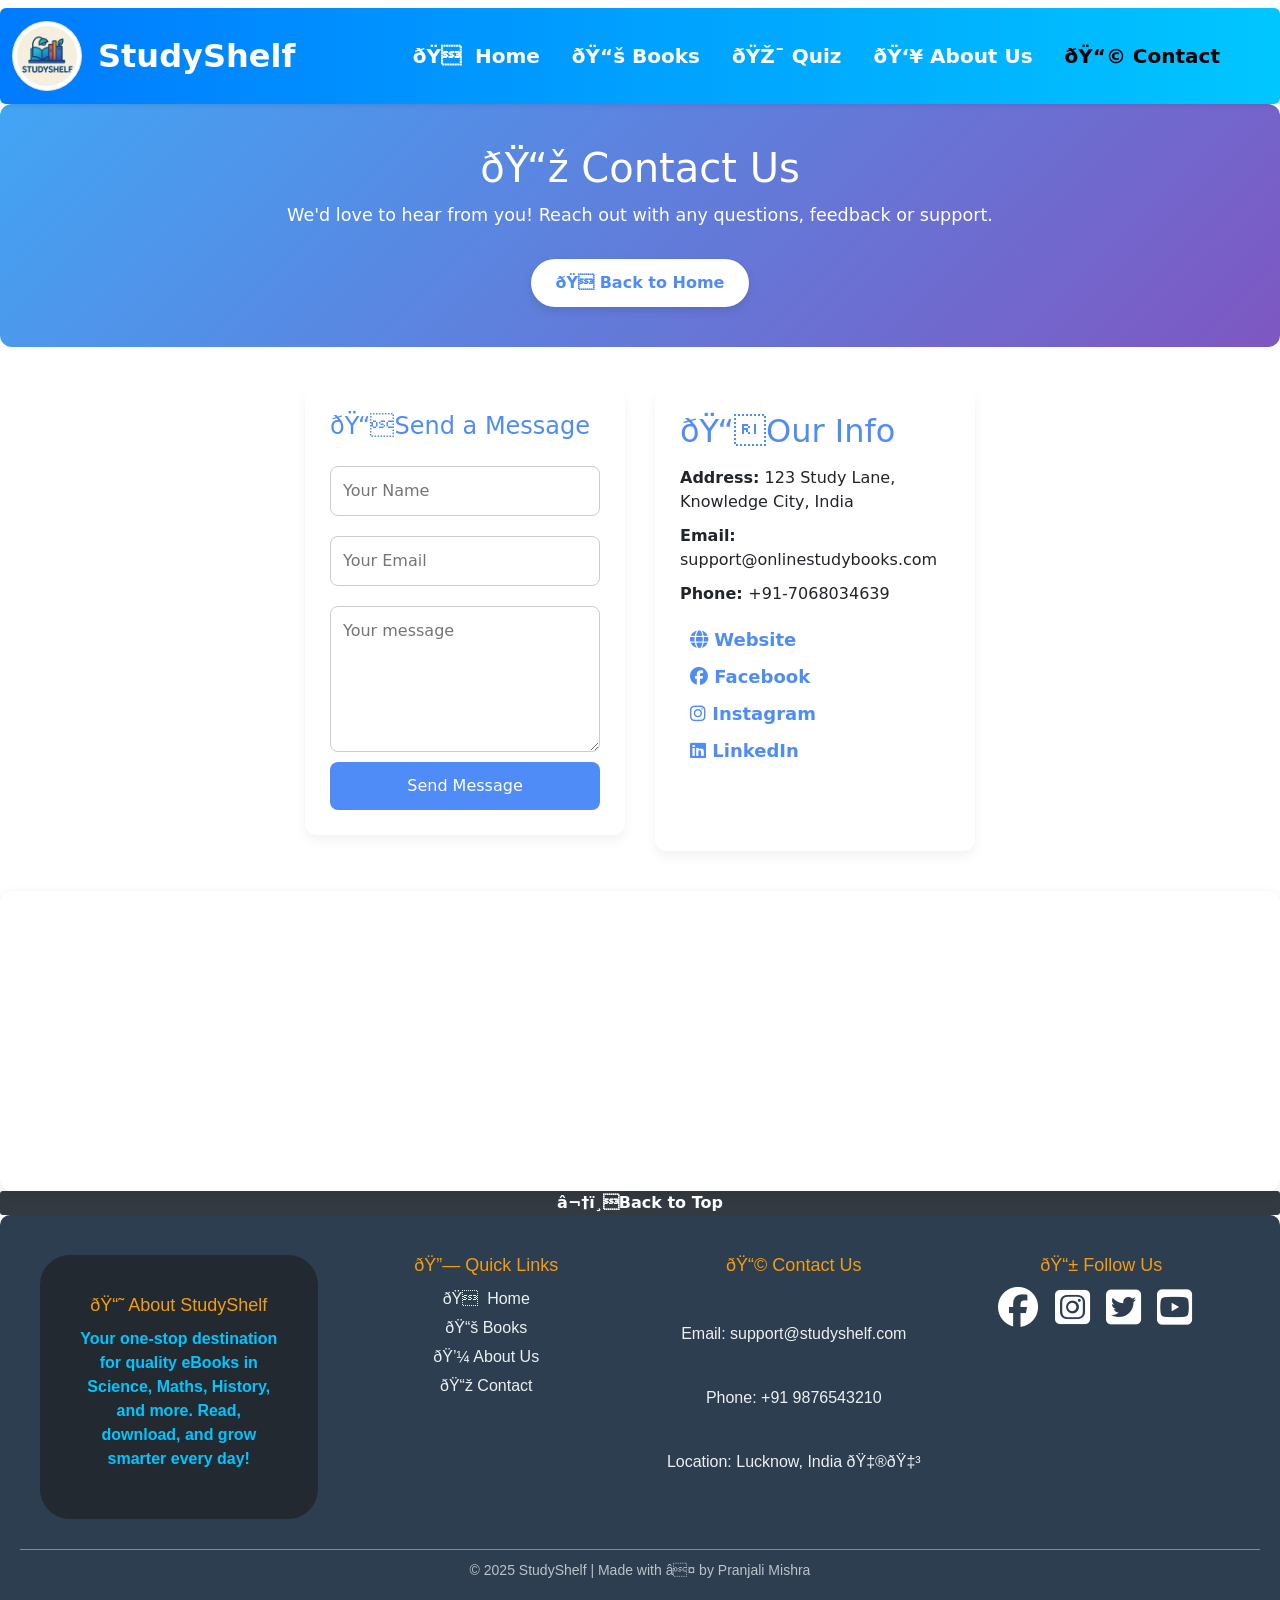
<file: contact.html>
<html>

<head>
  <title>StudyShelf | Contact</title>
  <meta name="viewport" content="width=device-width,initial-scale=1.0">
  <link rel="stylesheet" href="style.css">
  <script src="script.js"></script>
  <link rel="stylesheet" href="https://cdnjs.cloudflare.com/ajax/libs/font-awesome/6.4.0/css/all.min.css">
  <link href="https://cdn.jsdelivr.net/npm/bootstrap@5.3.7/dist/css/bootstrap.min.css" rel="stylesheet"
    integrity="sha384-LN+7fdVzj6u52u30Kp6M/trliBMCMKTyK833zpbD+pXdCLuTusPj697FH4R/5mcr" crossorigin="anonymous">
    <link rel="icon" href="favicon.png" type="images/StudyBooks.png">
</head>

<body>
  <header class="navbar navbar-expand-lg shadow-sm bg-dark sticky-top rounded mt-2">
    <div class="container-fluid">
      <a class="navbar-brand fw-bold fs-2 d-flex text-white align-items-center" href="#">
        <img src="images/Web Logo.jpg" alt="Avatar Logo" style="width:70px; object-fit:cover; "
          class="img-thumbnail rounded-circle me-3">
        <span>StudyShelf</span>
      </a>
      <button class="navbar-toggler" type="button" data-bs-toggle="collapse" data-bs-target="#navbarNav"
        aria-controls="navbarbarNav" aria-expanded="false" aria-label="Toggle navigation">
        <span class="navbar-toggler-icon"></span>
      </button>
      <nav class="collapse navbar-collapse" id="navbarNav">
        <ul class="navbar-nav ms-auto  fs-5 me-4 text-center">
          <li class="nav-item"><a href="index.html" class="nav-link me-3">🏠 Home</a></li>
          <li class="nav-item"><a href="books.html" class="nav-link  me-3">📚 Books</a></li>
          <li class="nav-item"><a href="quiz.html" class="nav-link me-3">🎯 Quiz</a></li>
          <li class="nav-item"><a href="about.html" class="nav-link me-3">👥 About Us</a></li>
          <li class="nav-item"><a href="contact.html" class="nav-link me-3 active">📩 Contact</a></li>
        </ul>
      </nav>
    </div>
  </header>
       <section class="contact-header">
        <h1>📞 Contact Us</h1>
        <p>We'd love to hear from you! Reach out with any questions, feedback or support.</p>
        <a href="index.html" class="back-home">🏠Back to Home</a>
       </section>

  <section class="contact">
    <form class="contact-form"><h2 style="font-size: x-large;">📝Send a Message</h2>
    <input type="text" placeholder="Your Name" required />
     <input type="email" placeholder="Your Email" required/>
    <textarea placeholder="Your message" rows="5" required></textarea>
    <button type="submit">Send Message</button>
  </form>

  <div class="contact-info">
    <h2>📍Our Info</h2>
    <p><strong>Address:</strong> 123 Study Lane, Knowledge City, India</p>
    <p><strong>Email:</strong> support@onlinestudybooks.com</p>
    <p><strong>Phone: </strong>+91-7068034639</p>
    <div class="social-links">
      <a href="#" style="text-decoration: none; font-size: 18px; margin-top: 10px; margin-left: 10px;"><i class="fa-solid fa-globe"></i> Website</a>
      <a href="#" style="text-decoration: none; font-size: 18px; margin-top: 10px; margin-left: 10px;"><i class="fa-brands fa-facebook"></i> Facebook</a>
      <a href="#" style="text-decoration: none; font-size: 18px; margin-top: 10px; margin-left: 10px;"><i class="fa-brands fa-instagram"></i> Instagram</a>
      <a href="#" style="text-decoration: none; font-size: 18px; margin-top: 10px; margin-left: 10px;"><i class="fa-brands fa-linkedin"></i> LinkedIn</a>
    </div>
  </div>
  </section>

   <section class="map"> <iframe src="https://maps.google.com/maps?q=Delhi&t=&z=10&ie=UTF8&iwloc=&output=embed" allowfullscreen="" loading="lazy"></iframe></section>

   <a class="back" href="#">⬆️Back to Top</a>
 <footer class="site-footer">
  <div class="footer-container">

    <div class="footer-section about">
      <h3>📘 About StudyShelf</h3>
      <p>Your one-stop destination for quality eBooks in Science, Maths, History, and more. Read, download, and grow smarter every day!</p>
    </div>

    <div class="footer-section links">
      <h3>🔗 Quick Links</h3>
      <ul>
        <li><a href="index.html">🏠 Home</a></li>
        <li><a href="books.html">📚 Books</a></li>
        <li><a href="about.html">💼 About Us</a></li>
        <li><a href="contact.html">📞 Contact</a></li>
      </ul>
    </div>

    <div class="footer-section contact">
      <h3>📩 Contact Us</h3>
      <p>Email: support@studyshelf.com</p>
      <p>Phone: +91 9876543210</p>
      <p>Location: Lucknow, India 🇮🇳</p>
    </div>

    <div class="footer-section follow">
      <h3>📱 Follow Us</h3>
      <div class="social-icons">
        <a href="#"><i class="fa-brands fa-facebook"></i></a>
        <a href="#"><i class="fa-brands fa-square-instagram"></i></i></a>
        <a href="#"><i class="fa-brands fa-square-twitter"></i></i></a>
        <a href="#"><i class="fa-brands fa-square-youtube"></i></i></a>
      </div>
    </div>

  </div>

  <div class="footer-bottom">
    <p>&copy; 2025 StudyShelf | Made with ❤ by Pranjali Mishra</p>
  </div>
</footer>
        <script src="https://cdn.jsdelivr.net/npm/bootstrap@5.3.7/dist/js/bootstrap.bundle.min.js"
    integrity="sha384-ndDqU0Gzau9qJ1lfW4pNLlhNTkCfHzAVBReH9diLvGRem5+R9g2FzA8ZGN954O5Q"
    crossorigin="anonymous"></script>

    </body>
</html>
</file>
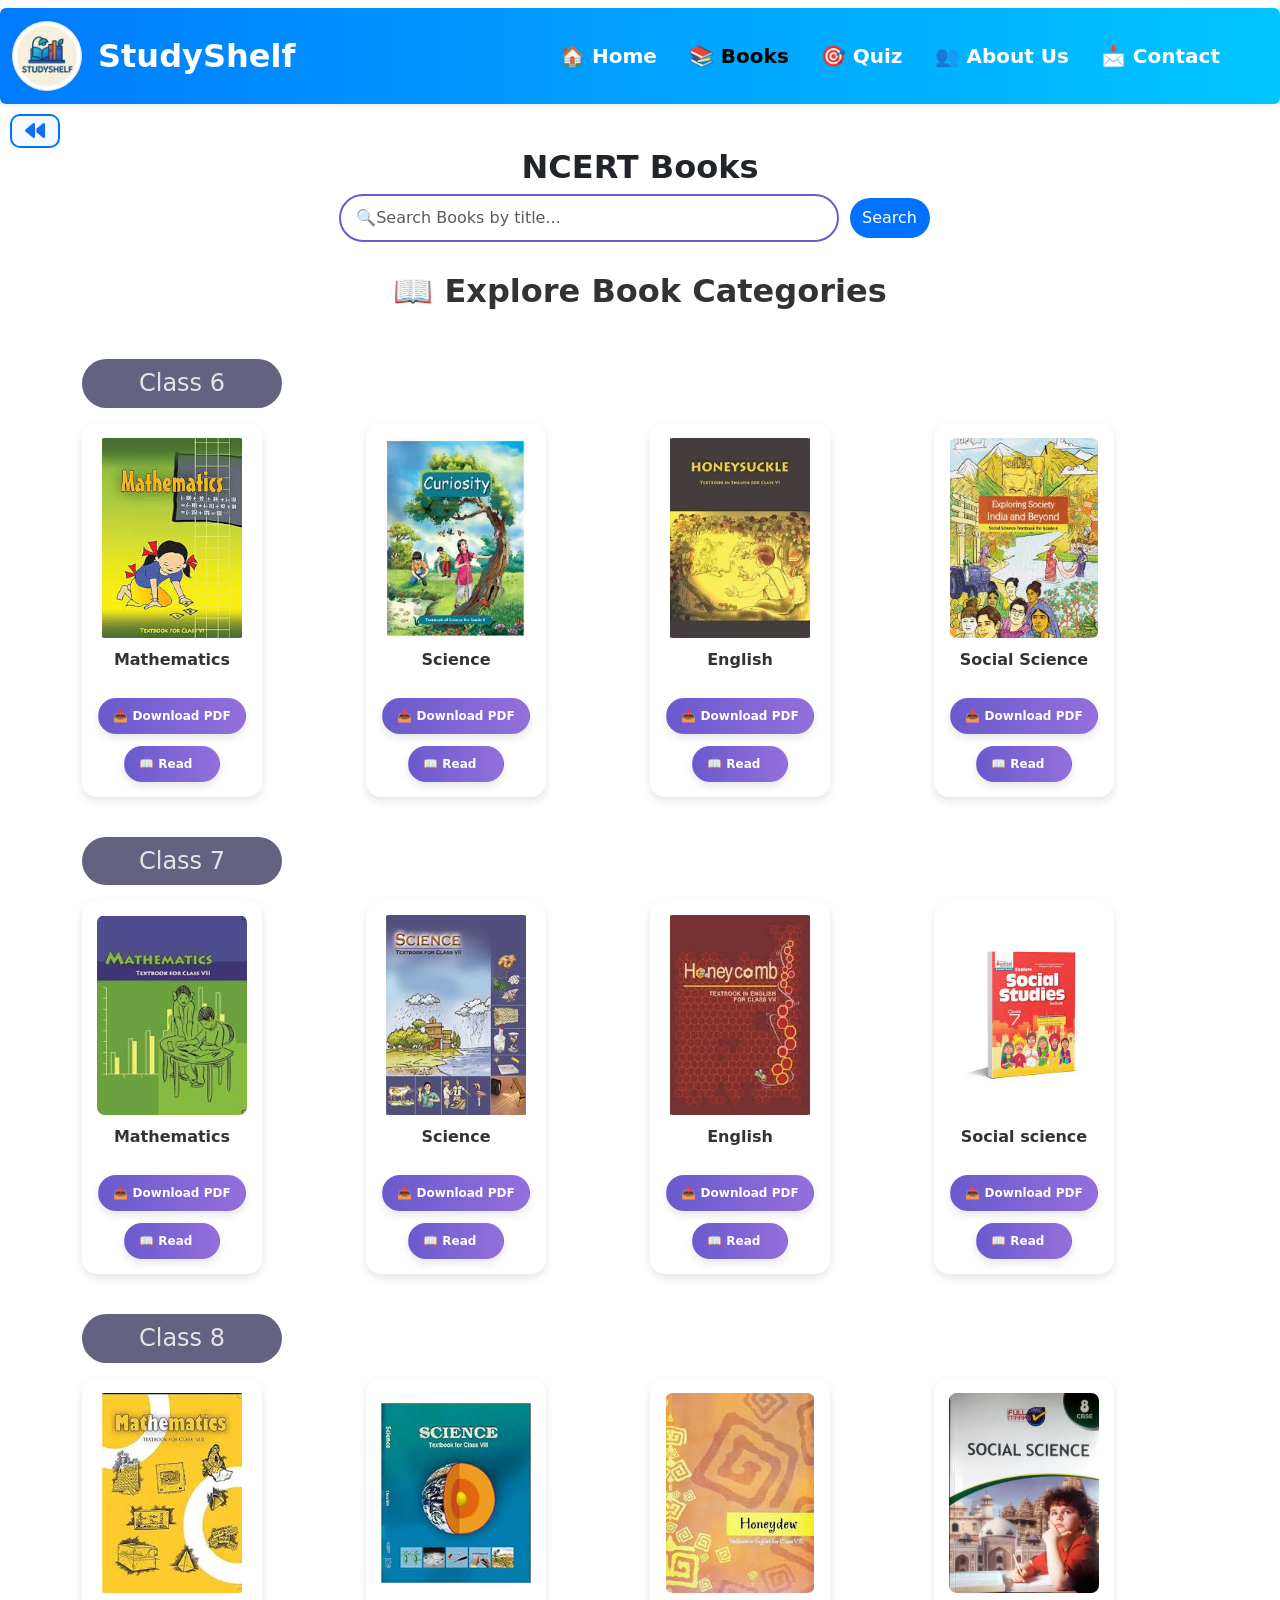
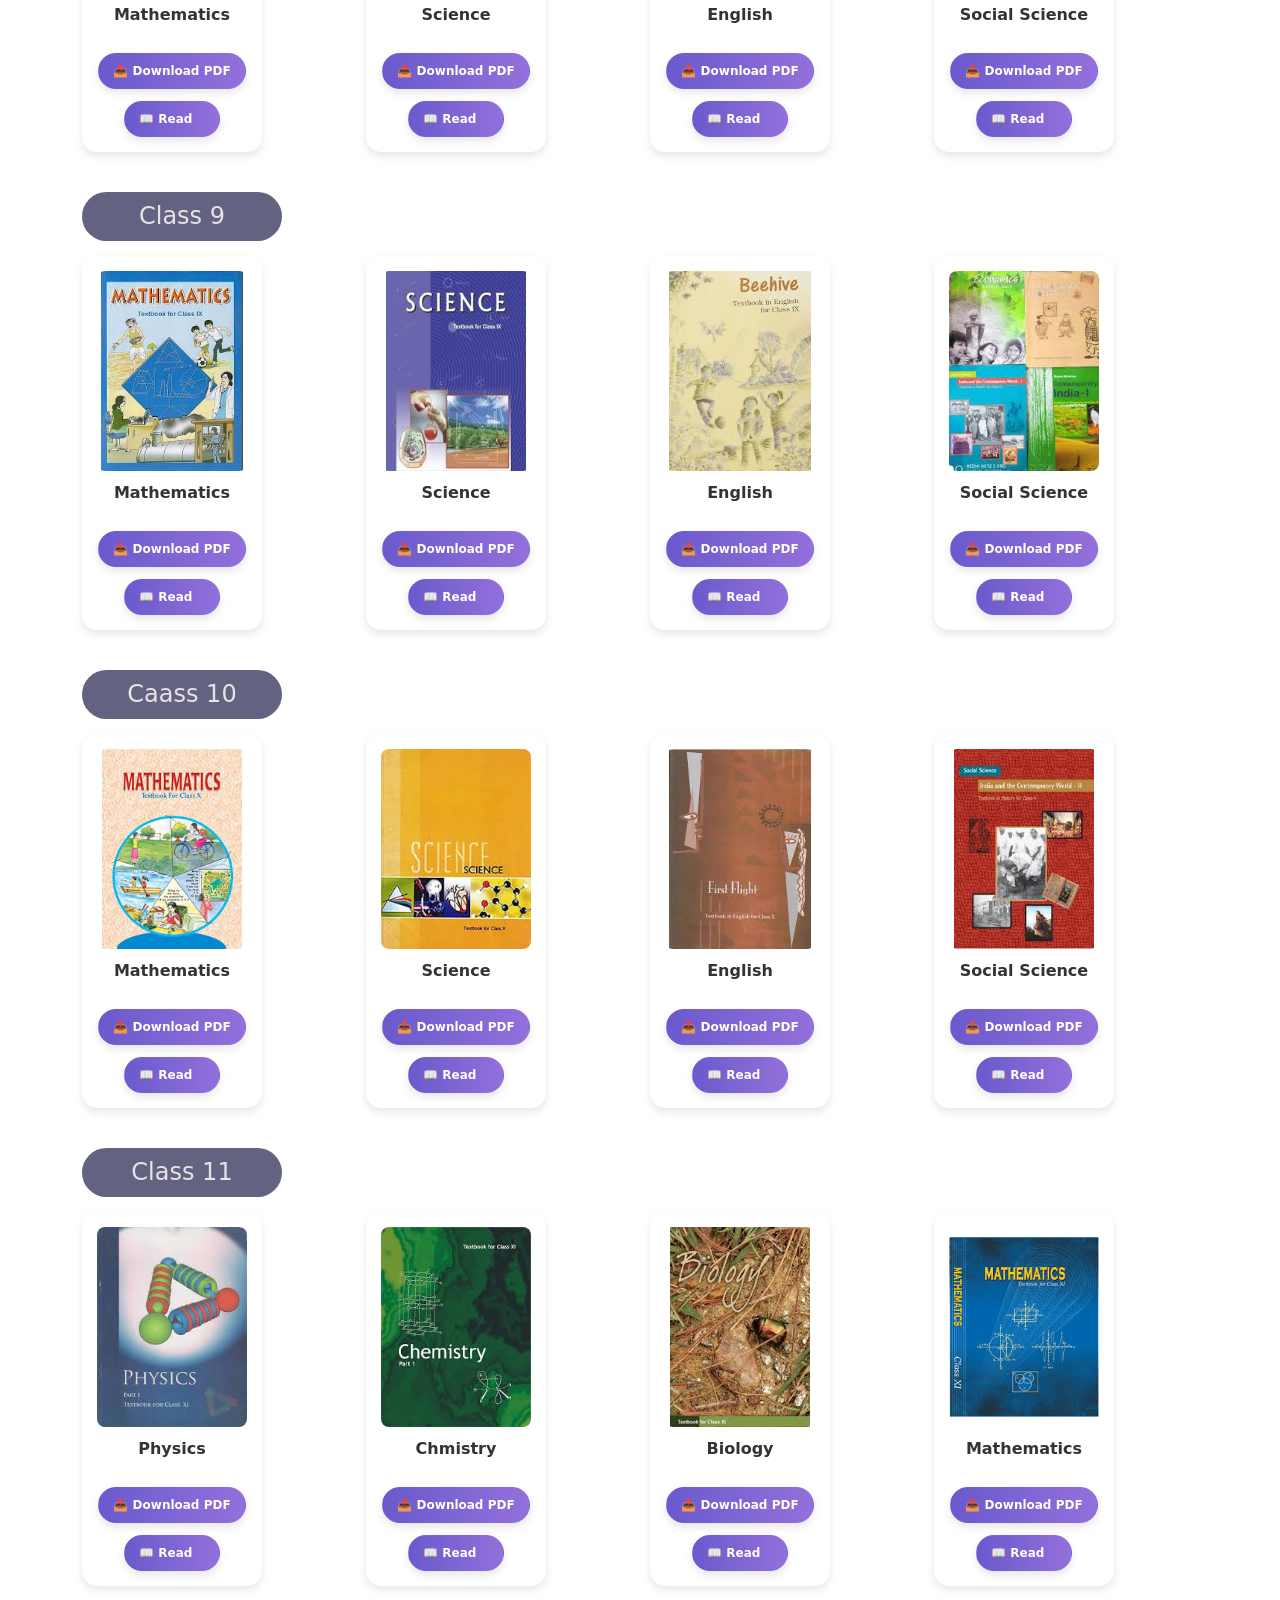
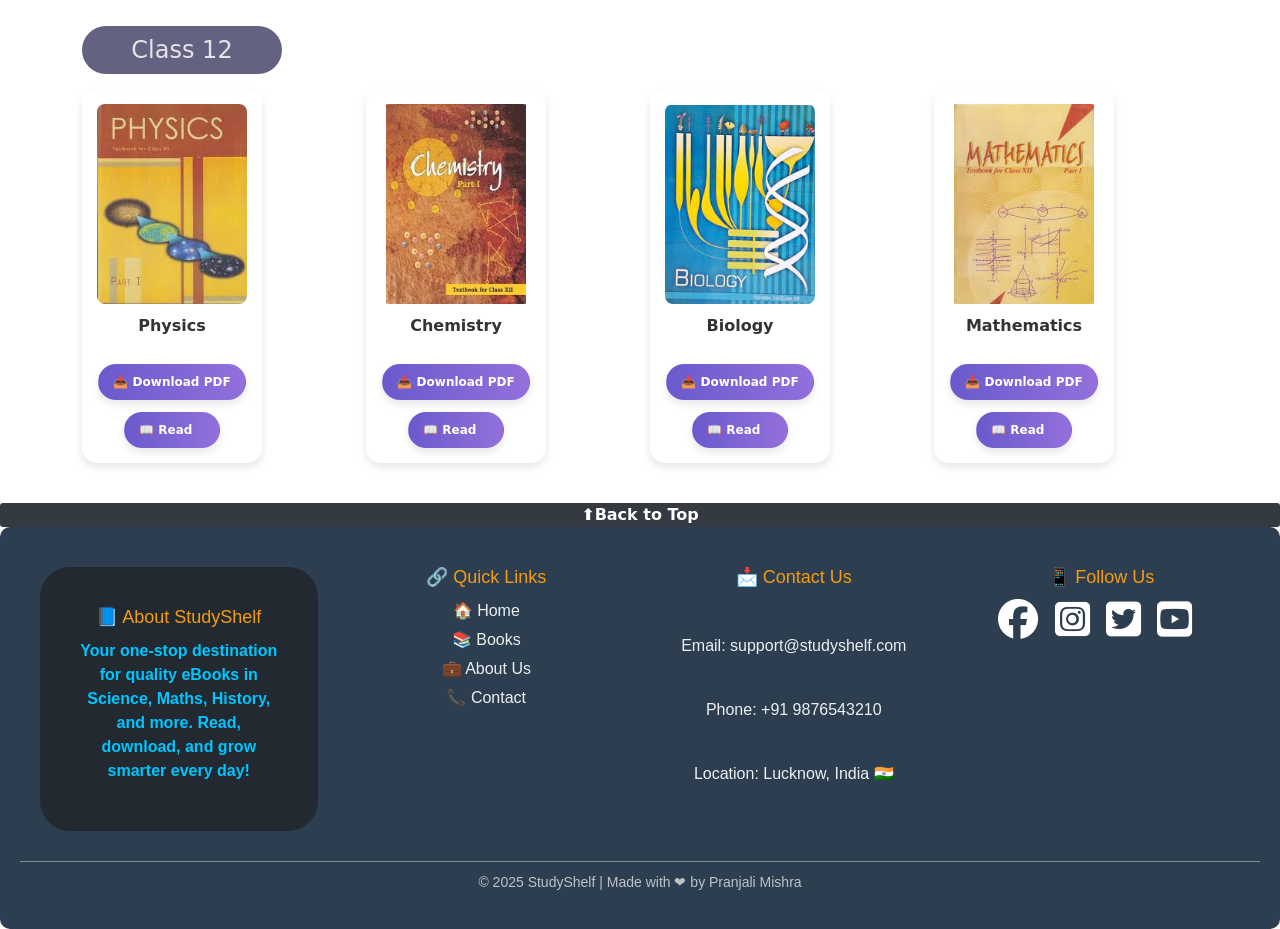
<file: ncert.html>
<!DOCTYPE html>
<html lang="en">

<head>
  <meta charset="UTF-8" />
  <meta name="viewport" content="width=device-width, initial-scale=1.0" />
  <title>NCERTBooks | StudyShelf</title>
  <link rel="stylesheet" href="style.css" />
  <link rel="stylesheet" href="https://cdnjs.cloudflare.com/ajax/libs/font-awesome/6.4.0/css/all.min.css">
  <link href="https://cdn.jsdelivr.net/npm/bootstrap@5.3.7/dist/css/bootstrap.min.css" rel="stylesheet"
    integrity="sha384-LN+7fdVzj6u52u30Kp6M/trliBMCMKTyK833zpbD+pXdCLuTusPj697FH4R/5mcr" crossorigin="anonymous">
</head>

<body>
  <!-- Navbar -->
  <header class="navbar navbar-expand-lg shadow-sm bg-dark sticky-top rounded mt-2">
    <div class="container-fluid">
      <a class="navbar-brand fw-bold fs-2 d-flex text-white align-items-center" href="#">
        <img src="images/Web Logo.jpg" alt="Avatar Logo" style="width:70px; object-fit:cover; "
          class="img-thumbnail rounded-circle me-3">
        <span>StudyShelf</span>
      </a>
      <button class="navbar-toggler" type="button" data-bs-toggle="collapse" data-bs-target="#navbarNav"
        aria-controls="navbarbarNav" aria-expanded="false" aria-label="Toggle navigation">
        <span class="navbar-toggler-icon"></span>
      </button>
      <nav class="collapse navbar-collapse" id="navbarNav">
        <ul class="navbar-nav ms-auto fs-5 me-4 text-center">
          <li class="nav-item"><a href="index.html" class="nav-link me-3">🏠 Home</a></li>
          <li class="nav-item"><a href="books.html" class="nav-link me-3 active">📚 Books</a></li>
          <li class="nav-item"><a href="quiz.html" class="nav-link me-3">🎯 Quiz</a></li>
          <li class="nav-item"><a href="about.html" class="nav-link me-3">👥 About Us</a></li>
          <li class="nav-item"><a href="contact.html" class="nav-link me-3">📩 Contact</a></li>
        </ul>
      </nav>
    </div>
  </header>

  <!-- Book Categories -->
   <div class="back-btn"><a href="books.html"><i class="fa-solid fa-backward"></i></a></div>
  
    <div class="container-fluid">
      <h2 style="text-align: center; font-weight: 700;">NCERT Books</h2>
      <div class="search-bar row justify-content-center">
        <div class="col-md-6 col-sm-10  col-12 ">
          <div class="input-group mt-4; justify-content-center">
            <input id="searchInput" type="text" class="form-control rounded-pill" placeholder="🔍Search Books by title...">
            <div class="col-sm-4 col-md-2 col-6">
              <button id="searchBtn" class="search-btn btn btn-primary fw-medium rounded-pill mt-1" type="submit">Search</button>
            </div>
          </div>
        </div>
      </div>
    </div>
    
    <section class="book-section section" id="ncert-books">
    <h2 class="fw-bold mb-5 fs-2">📖 Explore Book Categories</h2>
    
  <div class="container">
    <div class="category">
      <h3 style="width: 200px; text-align: center;">Class 6</h3>
      <div class="book-grid">
        <div class="book-card">
          <img src="NcertBooks/math6.jpg" alt="math Book" />
          <p>Mathematics </p>
          <div class="book-actions">
            <a href="https://www.w3.org/WAI/ER/tests/xhtml/testfiles/resources/pdf/dummy.pdf" class="btn" download>
              📥 Download PDF
            </a>
            <a href="https://www.w3.org/WAI/ER/tests/xhtml/testfiles/resources/pdf/dummy.pdf" class="btn"
              target="_blank">
              📖 Read
                </a>
          </div>
        </div>
        <div class="book-card">
          <img src="NcertBooks/science6.jpg" alt="Science Book" />
          <p>Science</p>
          <div class="book-actions">
            <a href="https://www.w3.org/WAI/ER/tests/xhtml/testfiles/resources/pdf/dummy.pdf" class="btn" download>
              📥 Download PDF
            </a>
            <a href="https://www.w3.org/WAI/ER/tests/xhtml/testfiles/resources/pdf/dummy.pdf" class="btn"
              target="_blank">
              📖 Read
                </a>
          </div>
        </div>
        <div class="book-card">
          <img src="NcertBooks/english6.jpg" alt="">
          <p>English</p>
          <div class="book-actions">
            <a href="https://www.w3.org/WAI/ER/tests/xhtml/testfiles/resources/pdf/dummy.pdf" class="btn" download>
              📥 Download PDF
            </a>
            <a href="https://www.w3.org/WAI/ER/tests/xhtml/testfiles/resources/pdf/dummy.pdf" class="btn"
              target="_blank">
              📖 Read
                </a>
          </div>
        </div>
        <div class="book-card">
          <img src="NcertBooks/SSt6.jpg" alt="">
          <p>Social Science</p>
          <div class="book-actions">
            <a href="https://www.w3.org/WAI/ER/tests/xhtml/testfiles/resources/pdf/dummy.pdf" class="btn" download>
              📥 Download PDF
            </a>
            <a href="https://www.w3.org/WAI/ER/tests/xhtml/testfiles/resources/pdf/dummy.pdf" class="btn"
              target="_blank">
              📖 Read
                </a>
          </div>
        </div>
      </div>
    </div>

    <div class="category">
      <h3  style="width: 200px; text-align: center;">Class 7</h3>
      <div class="book-grid">
        <div class="book-card">
          <img src="NcertBooks/math7.jpg" alt="Math Book" />
          <p>Mathematics</p>
          <div class="book-actions">
            <a href="https://www.w3.org/WAI/ER/tests/xhtml/testfiles/resources/pdf/dummy.pdf" class="btn" download>
              📥 Download PDF
            </a>
            <a href="https://www.w3.org/WAI/ER/tests/xhtml/testfiles/resources/pdf/dummy.pdf" class="btn"
              target="_blank">
              📖 Read
                </a>
          </div>
        </div>
        <div class="book-card">
          <img src="NcertBooks/science7.jpg" alt="Math Book" />
          <p>Science</p>
          <div class="book-actions">
            <a href="https://www.w3.org/WAI/ER/tests/xhtml/testfiles/resources/pdf/dummy.pdf" class="btn" download>
              📥 Download PDF
            </a>
            <a href="https://www.w3.org/WAI/ER/tests/xhtml/testfiles/resources/pdf/dummy.pdf" class="btn"
              target="_blank">
              📖 Read
                </a>
          </div>
        </div>
        <div class="book-card">
          <img src="NcertBooks/english7.jpg" alt="Math Book" />
          <p>English</p>
          <div class="book-actions">
            <a href="https://www.w3.org/WAI/ER/tests/xhtml/testfiles/resources/pdf/dummy.pdf" class="btn" download>
              📥 Download PDF
            </a>
            <a href="https://www.w3.org/WAI/ER/tests/xhtml/testfiles/resources/pdf/dummy.pdf" class="btn"
              target="_blank">
              📖 Read
                </a>
          </div>
        </div>
        <div class="book-card">
          <img src="NcertBooks/sst7.jpg" alt="Math Book" />
          <p>Social science</p>
          <div class="book-actions">
            <a href="https://www.w3.org/WAI/ER/tests/xhtml/testfiles/resources/pdf/dummy.pdf" class="btn" download>
              📥 Download PDF
            </a>
            <a href="https://www.w3.org/WAI/ER/tests/xhtml/testfiles/resources/pdf/dummy.pdf" class="btn"
              target="_blank">
              📖 Read
                </a>
          </div>
        </div>
      </div>
    </div>

    <div class="category">
      <h3 style="width: 200px; text-align: center;">Class 8</h3>
      <div class="book-grid">
        <div class="book-card">
          <img src="NcertBooks/math8.jpg" alt="History Book" />
          <p>Mathematics</p>
          <div class="book-actions">
            <a href="https://www.w3.org/WAI/ER/tests/xhtml/testfiles/resources/pdf/dummy.pdf" class="btn" download>
              📥 Download PDF
            </a>
            <a href="https://www.w3.org/WAI/ER/tests/xhtml/testfiles/resources/pdf/dummy.pdf" class="btn"
              target="_blank">
              📖 Read
                </a>
          </div>
        </div>
        <div class="book-card">
          <img src="NcertBooks/science8.jpg" alt="History Book" />
          <p>Science</p>
          <div class="book-actions">
            <a href="https://www.w3.org/WAI/ER/tests/xhtml/testfiles/resources/pdf/dummy.pdf" class="btn" download>
              📥 Download PDF
            </a>
            <a href="https://www.w3.org/WAI/ER/tests/xhtml/testfiles/resources/pdf/dummy.pdf" class="btn"
              target="_blank">
              📖 Read
                </a>
          </div>
        </div>
        <div class="book-card">
          <img src="NcertBooks/english8.jpg" alt="History Book">
          <p>English</p>
          <div class="book-actions">
            <a href="https://www.w3.org/WAI/ER/tests/xhtml/testfiles/resources/pdf/dummy.pdf" class="btn" download>
              📥 Download PDF
            </a>
            <a href="https://www.w3.org/WAI/ER/tests/xhtml/testfiles/resources/pdf/dummy.pdf" class="btn"
              target="_blank">
              📖 Read
                </a>
          </div>
        </div>
        <div class="book-card">
          <img src="NcertBooks/sst8.webp" alt="History Book">
          <p>Social Science</p>
          <div class="book-actions">
            <a href="https://www.w3.org/WAI/ER/tests/xhtml/testfiles/resources/pdf/dummy.pdf" class="btn" download>
              📥 Download PDF
            </a>
            <a href="https://www.w3.org/WAI/ER/tests/xhtml/testfiles/resources/pdf/dummy.pdf" class="btn"
              target="_blank">
              📖 Read
                </a>
          </div>
        </div>
      </div>
    </div>

    <div class="category">
      <h3 style="width: 200px; text-align: center;">Class 9</h3>
      <div class="book-grid">
        <div class="book-card">
          <img src="NcertBooks/maths9.jpg" alt="Literature Book">
          <p>Mathematics</p>
          <div class="book-actions">
            <a href="https://www.w3.org/WAI/ER/tests/xhtml/testfiles/resources/pdf/dummy.pdf" class="btn" download>
              📥 Download PDF
            </a>
            <a href="https://www.w3.org/WAI/ER/tests/xhtml/testfiles/resources/pdf/dummy.pdf" class="btn"
              target="_blank">
              📖 Read
                </a>
          </div>
        </div>
        <div class="book-card">
          <img src="NcertBooks/science9.jpg" alt="Literature Book">
          <p>Science</p>
          <div class="book-actions">
            <a href="https://www.w3.org/WAI/ER/tests/xhtml/testfiles/resources/pdf/dummy.pdf" class="btn" download>
              📥 Download PDF
            </a>
            <a href="https://www.w3.org/WAI/ER/tests/xhtml/testfiles/resources/pdf/dummy.pdf" class="btn"
              target="_blank">
              📖 Read
                </a>
          </div>
        </div>
        <div class="book-card">
          <img src="NcertBooks/englis9.jpg" alt="Literature Book">
          <p>English</p>
          <div class="book-actions">
            <a href="https://www.w3.org/WAI/ER/tests/xhtml/testfiles/resources/pdf/dummy.pdf" class="btn" download>
              📥 Download PDF
            </a>
            <a href="https://www.w3.org/WAI/ER/tests/xhtml/testfiles/resources/pdf/dummy.pdf" class="btn"
              target="_blank">
              📖 Read
                </a>
          </div>
        </div>
        <div class="book-card">
          <img src="NcertBooks/sst9.jpg" alt="Literature Book">
          <p>Social Science</p>
          <div class="book-actions">
            <a href="https://www.w3.org/WAI/ER/tests/xhtml/testfiles/resources/pdf/dummy.pdf" class="btn" download>
              📥 Download PDF
            </a>
            <a href="https://www.w3.org/WAI/ER/tests/xhtml/testfiles/resources/pdf/dummy.pdf" class="btn"
              target="_blank">
              📖 Read
                </a>
          </div>
        </div>
      </div>
    </div>

    <div class="category">
      <h3 style="width: 200px; text-align: center;">Caass 10</h3>
      <div class="book-grid">
        <div class="book-card">
          <img src="NcertBooks/math10.jpg" alt="CS Book">
          <p>Mathematics</p>
          <div class="book-actions">
            <a href="https://www.w3.org/WAI/ER/tests/xhtml/testfiles/resources/pdf/dummy.pdf" class="btn" download>
              📥 Download PDF
            </a>
            <a href="https://www.w3.org/WAI/ER/tests/xhtml/testfiles/resources/pdf/dummy.pdf" class="btn"
              target="_blank">
              📖 Read
                </a>
          </div>
        </div>
        <div class="book-card">
          <img src="NcertBooks/science10.jpg" alt="CS Book">
          <p>Science</p>
          <div class="book-actions">
            <a href="https://www.w3.org/WAI/ER/tests/xhtml/testfiles/resources/pdf/dummy.pdf" class="btn" download>
              📥 Download PDF
            </a>
            <a href="https://www.w3.org/WAI/ER/tests/xhtml/testfiles/resources/pdf/dummy.pdf" class="btn"
              target="_blank">
              📖 Read
                </a>
          </div>
        </div>
        <div class="book-card">
          <img src="NcertBooks/english10.jpg" alt="CS Book">
          <p>English</p>
          <div class="book-actions">
            <a href="https://www.w3.org/WAI/ER/tests/xhtml/testfiles/resources/pdf/dummy.pdf" class="btn" download>
              📥 Download PDF
            </a>
            <a href="https://www.w3.org/WAI/ER/tests/xhtml/testfiles/resources/pdf/dummy.pdf" class="btn"
              target="_blank">
              📖 Read
                </a>
          </div>
        </div>
        <div class="book-card">
          <img src="NcertBooks/sst10.jpg" alt="CS Book">
          <p>Social Science</p>
          <div class="book-actions">
            <a href="https://www.w3.org/WAI/ER/tests/xhtml/testfiles/resources/pdf/dummy.pdf" class="btn" download>
              📥 Download PDF
            </a>
            <a href="https://www.w3.org/WAI/ER/tests/xhtml/testfiles/resources/pdf/dummy.pdf" class="btn"
              target="_blank">
              📖 Read
                </a>
          </div>
        </div>
      </div>
    </div>

    <div class="category">
      <h3 style="width: 200px; text-align: center;">Class 11</h3>
      <div class="book-grid">
        <div class="book-card">
          <img src="NcertBooks/phy11.jpg" alt="Psychology Book">
          <p>Physics</p>
          <div class="book-actions">
            <a href="https://www.w3.org/WAI/ER/tests/xhtml/testfiles/resources/pdf/dummy.pdf" class="btn" download>
              📥 Download PDF
            </a>
            <a href="https://www.w3.org/WAI/ER/tests/xhtml/testfiles/resources/pdf/dummy.pdf" class="btn"
              target="_blank">
              📖 Read
                </a>
          </div>
        </div>
        <div class="book-card">
          <img src="NcertBooks/chem11.jpg" alt="Psychology Book">
          <p>Chmistry</p>
          <div class="book-actions">
            <a href="https://www.w3.org/WAI/ER/tests/xhtml/testfiles/resources/pdf/dummy.pdf" class="btn" download>
              📥 Download PDF
            </a>
            <a href="https://www.w3.org/WAI/ER/tests/xhtml/testfiles/resources/pdf/dummy.pdf" class="btn"
              target="_blank">
              📖 Read
                </a>
          </div>
        </div>
        <div class="book-card">
          <img src="NcertBooks/bio11.jpg" alt="Psychology Book">
          <p>Biology</p>
          <div class="book-actions">
            <a href="https://www.w3.org/WAI/ER/tests/xhtml/testfiles/resources/pdf/dummy.pdf" class="btn" download>
              📥 Download PDF
            </a>
            <a href="https://www.w3.org/WAI/ER/tests/xhtml/testfiles/resources/pdf/dummy.pdf" class="btn"
              target="_blank">
              📖 Read
                </a>
          </div>
        </div>
        <div class="book-card">
          <img src="NcertBooks/math11.jpg" alt="Psychology Book">
          <p>Mathematics</p>
          <div class="book-actions">
            <a href="https://www.w3.org/WAI/ER/tests/xhtml/testfiles/resources/pdf/dummy.pdf" class="btn" download>
              📥 Download PDF
            </a>
            <a href="https://www.w3.org/WAI/ER/tests/xhtml/testfiles/resources/pdf/dummy.pdf" class="btn"
              target="_blank">
              📖 Read
                </a>
          </div>
        </div>
      </div>
    </div>

    <div class="category">
      <h3 style="width: 200px; text-align: center;">Class 12</h3>
      <div class="book-grid">
        <div class="book-card">
          <img src="NcertBooks/phy12.jpg" alt="Geography Book">
          <p>Physics</p>
          <div class="book-actions">
            <a href="https://www.w3.org/WAI/ER/tests/xhtml/testfiles/resources/pdf/dummy.pdf" class="btn" download>
              📥 Download PDF
            </a>
            <a href="https://www.w3.org/WAI/ER/tests/xhtml/testfiles/resources/pdf/dummy.pdf" class="btn"
              target="_blank">
              📖 Read
                </a>
          </div>
        </div>
        <div class="book-card">
          <img src="NcertBooks/cem12.jpg" alt="Geography Book">
          <p>Chemistry</p>
          <div class="book-actions">
            <a href="https://www.w3.org/WAI/ER/tests/xhtml/testfiles/resources/pdf/dummy.pdf" class="btn" download>
              📥 Download PDF
            </a>
            <a href="https://www.w3.org/WAI/ER/tests/xhtml/testfiles/resources/pdf/dummy.pdf" class="btn"
              target="_blank">
              📖 Read
                </a>
          </div>
        </div>
        <div class="book-card">
          <img src="NcertBooks/bio12.jpg" alt="Geography Book">
          <p>Biology</p>
          <div class="book-actions">
            <a href="https://www.w3.org/WAI/ER/tests/xhtml/testfiles/resources/pdf/dummy.pdf" class="btn" download>
              📥 Download PDF
            </a>
            <a href="https://www.w3.org/WAI/ER/tests/xhtml/testfiles/resources/pdf/dummy.pdf" class="btn"
              target="_blank">
              📖 Read
                </a>
          </div>
        </div>
        <div class="book-card">
          <img src="NcertBooks/math12.jpg" alt="Geography Book">
          <p>Mathematics</p>
          <div class="book-actions">
            <a href="https://www.w3.org/WAI/ER/tests/xhtml/testfiles/resources/pdf/dummy.pdf" class="btn" download>
              📥 Download PDF
            </a>
            <a href="https://www.w3.org/WAI/ER/tests/xhtml/testfiles/resources/pdf/dummy.pdf" class="btn"
              target="_blank">
              📖 Read
                </a>
          </div>
        </div>
      </div>
    </div>
    </div>
  </section>

  <!-- Footer -->
  <a class="back" href="#">⬆️Back to Top</a>
  <footer class="site-footer">
    <div class="footer-container">

      <div class="footer-section about">
        <h3>📘 About StudyShelf</h3>
        <p>Your one-stop destination for quality eBooks in Science, Maths, History, and more. Read, download, and grow
          smarter every day!</p>
      </div>

      <div class="footer-section links">
        <h3>🔗 Quick Links</h3>
        <ul>
          <li><a href="index.html">🏠 Home</a></li>
          <li><a href="books.html">📚 Books</a></li>
          <li><a href="about.html">💼 About Us</a></li>
          <li><a href="contact.html">📞 Contact</a></li>
        </ul>
      </div>

      <div class="footer-section contact">
        <h3>📩 Contact Us</h3>
        <p>Email: support@studyshelf.com</p>
        <p>Phone: +91 9876543210</p>
        <p>Location: Lucknow, India 🇮🇳</p>
      </div>

      <div class="footer-section follow">
        <h3>📱 Follow Us</h3>
        <div class="social-icons">
          <a href="#"><i class="fa-brands fa-facebook"></i></a>
          <a href="#"><i class="fa-brands fa-square-instagram"></i></i></a>
          <a href="#"><i class="fa-brands fa-square-twitter"></i></i></a>
          <a href="#"><i class="fa-brands fa-square-youtube"></i></i></a>
        </div>
      </div>

    </div>

    <div class="footer-bottom">
      <p>&copy; 2025 StudyShelf | Made with ❤ by Pranjali Mishra</p>
    </div>
  </footer>

  <script src="script.js"></script>
  <script src="https://cdn.jsdelivr.net/npm/bootstrap@5.3.7/dist/js/bootstrap.bundle.min.js"
    integrity="sha384-ndDqU0Gzau9qJ1lfW4pNLlhNTkCfHzAVBReH9diLvGRem5+R9g2FzA8ZGN954O5Q"
    crossorigin="anonymous">
  </script>

</body>

</html>
</file>
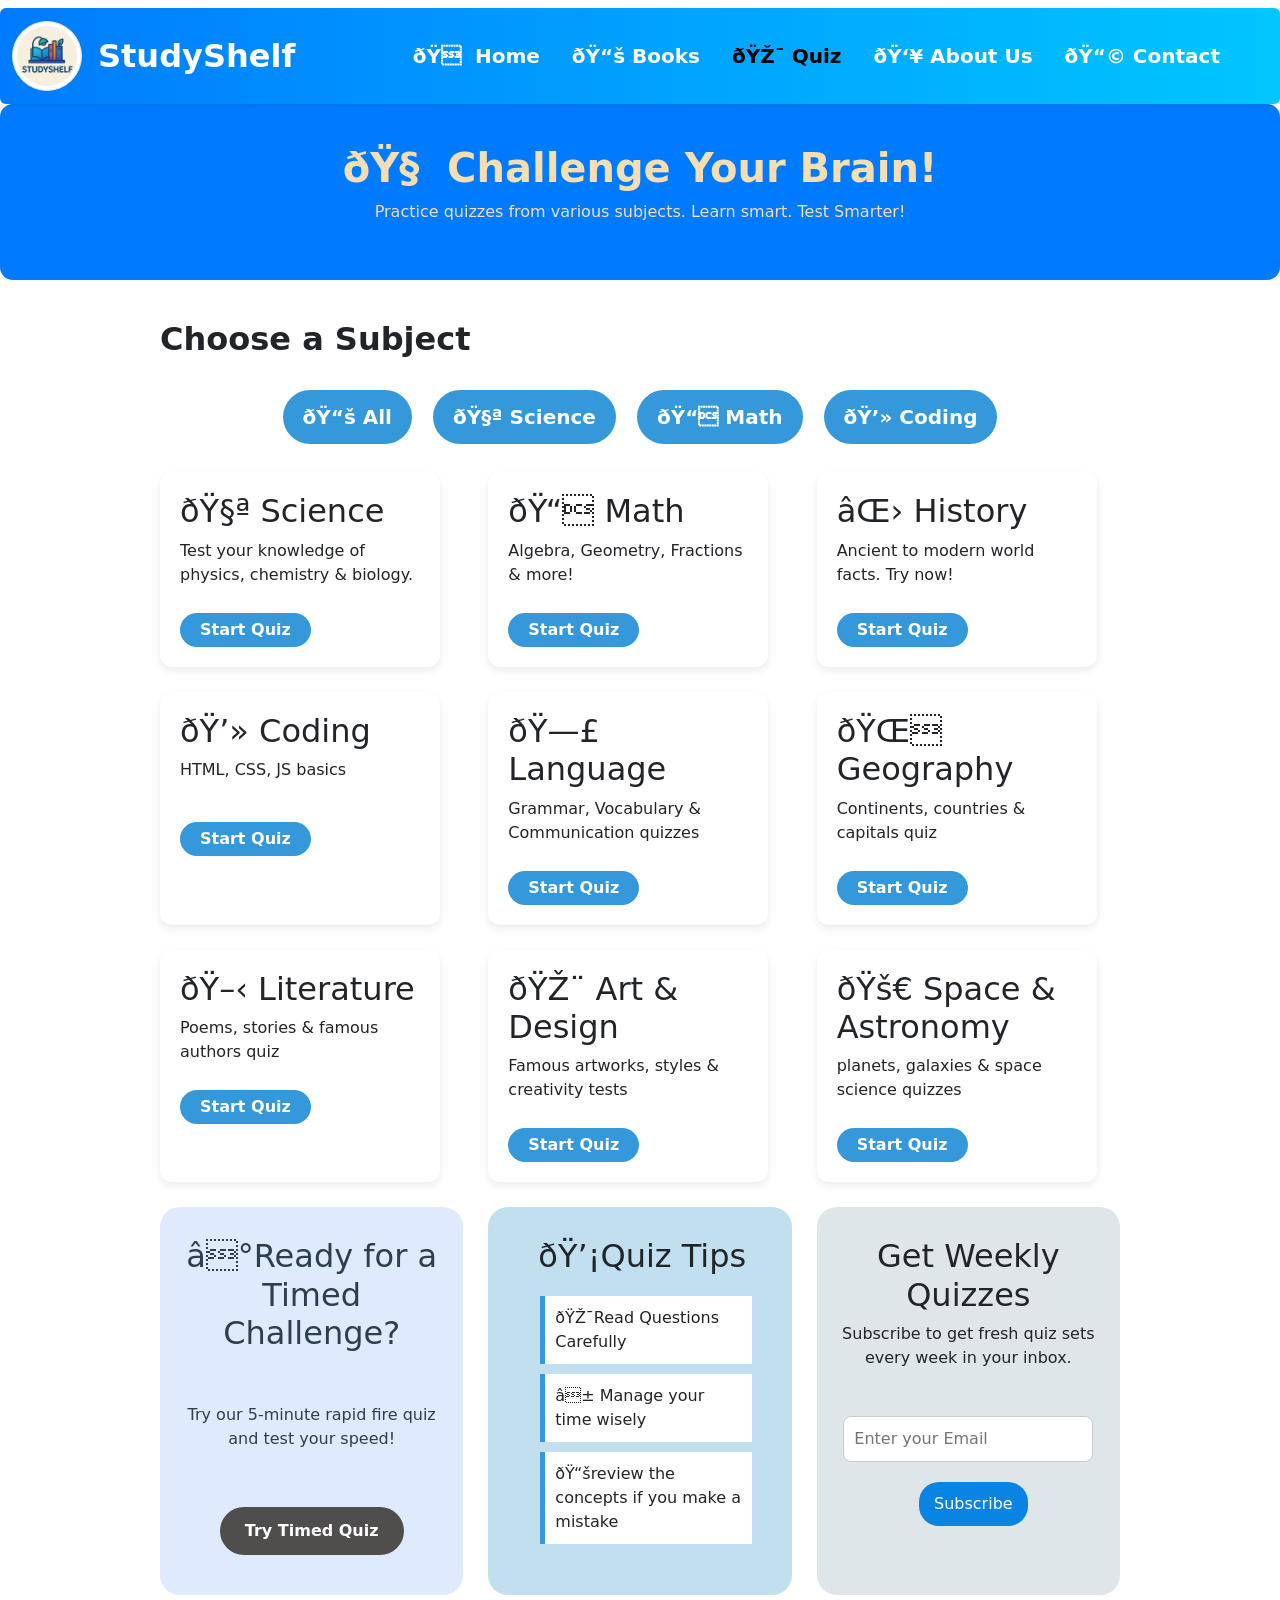
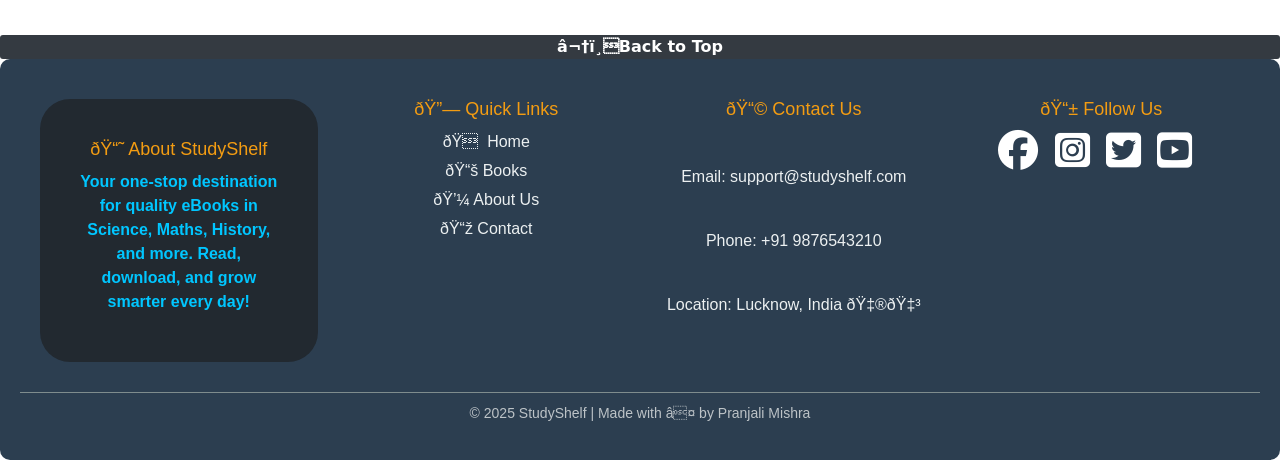
<file: quiz.html>
<html>

<head>
  <title>StudyShelf | Quizzes</title>
  <meta name="viewport" content="width=device-width,initial-scale=1.0">
  <link rel="stylesheet" href="style.css">
  <script src="script.js"></script>
  <link rel="stylesheet" href="https://cdnjs.cloudflare.com/ajax/libs/font-awesome/6.4.0/css/all.min.css">
  <link href="https://cdn.jsdelivr.net/npm/bootstrap@5.3.7/dist/css/bootstrap.min.css" rel="stylesheet"
    integrity="sha384-LN+7fdVzj6u52u30Kp6M/trliBMCMKTyK833zpbD+pXdCLuTusPj697FH4R/5mcr" crossorigin="anonymous">
    <link rel="icon" href="favicon.png" type="images/StudyBooks.png">
</head>

<body>
  <header class="navbar navbar-expand-lg shadow-sm bg-dark sticky-top rounded mt-2">
    <div class="container-fluid">
      <a class="navbar-brand fw-bold fs-2 d-flex text-white align-items-center" href="#">
        <img src="images/Web Logo.jpg" alt="Avatar Logo" style="width:70px; object-fit:cover; "
          class="img-thumbnail rounded-circle me-3">
        <span>StudyShelf</span>
      </a>
      <button class="navbar-toggler" type="button" data-bs-toggle="collapse" data-bs-target="#navbarNav"
        aria-controls="navbarbarNav" aria-expanded="false" aria-label="Toggle navigation">
        <span class="navbar-toggler-icon"></span>
      </button>
      <nav class="collapse navbar-collapse" id="navbarNav">
        <ul class="navbar-nav ms-auto  fs-5 me-4 text-center">
          <li class="nav-item"><a href="index.html" class="nav-link me-3">🏠 Home</a></li>
          <li class="nav-item"><a href="books.html" class="nav-link  me-3">📚 Books</a></li>
          <li class="nav-item"><a href="quiz.html" class="nav-link me-3 active">🎯 Quiz</a></li>
          <li class="nav-item"><a href="about.html" class="nav-link me-3">👥 About Us</a></li>
          <li class="nav-item"><a href="contact.html" class="nav-link me-3">📩 Contact</a></li>
        </ul>
      </nav>
    </div>
  </header>
  <header style="padding: 40px 20px; border-radius: 13px;">
    <h1 class="fw-bold">🧠 Challenge Your Brain!</h1>
    <p class="fs-6 fw-medium">Practice quizzes from various subjects.
      Learn smart. Test Smarter!</p>
  </header>

  <main class="main-container">
    <h2 class="mb-4 fw-bold">Choose a Subject</h2>
    <!-- Subject Selection Grid-->
    <div class="filters ">
      <button class="fw-bold fs-5" onclick="filterQuiz('All')">📚 All</button>
      <button class="fw-bold fs-5" onclick="filterQuiz('Science')">🧪 Science</button>
      <button class="fw-bold fs-5" onclick="filterQuiz('math')">📐 Math</button>
      <button class="fw-bold fs-5" onclick="filterQuiz('coding')">💻 Coding</button>
    </div>
    <section id="subject-select" class="subject-grid">
      <div class="subject-card" onclick="startQuiz('science')">
        <h2>🧪 Science</h2>
        <p>Test your knowledge of physics, chemistry & biology.</p>
        <a href="#" class="fw-bold">Start Quiz</a>
      </div>
      <div class="subject-card" onclick="startQuiz('math')">
        <h2>📐 Math</h2>
        <p>Algebra, Geometry, Fractions & more!</p>
        <a href="#"  class="fw-bold">Start Quiz</a>
      </div>
      <div class="subject-card" onclick="startQuiz('History')">
        <h2>⌛ History</h2>
        <p>Ancient to modern world facts. Try now!</p>
        <a href="#"  class="fw-bold">Start Quiz</a>
      </div>
      <div class="subject-card" onclick="startQuiz('coding')">
        <h2>💻 Coding</h2>
        <p>HTML, CSS, JS basics</p>
        <a href="#"  class="fw-bold mt-4">Start Quiz</a>
      </div>
      <div class="subject-card" onclick="startQuiz('language')">
        <h2>🗣 Language</h2>
        <p>Grammar, Vocabulary & Communication quizzes</p>
        <a href="#"  class="fw-bold">Start Quiz</a>
      </div>
      <div class="subject-card" onclick="startQuiz('geography')">
        <h2>🌏 Geography</h2>
        <p>Continents, countries & capitals quiz</p>
        <a href="#"  class="fw-bold">Start Quiz</a>
      </div>
      <div class="subject-card" onclick="startQuiz('geography')">
        <h2>🖋 Literature</h2>
        <p>Poems, stories & famous authors quiz</p>
        <a href="#"  class="fw-bold">Start Quiz</a>
      </div>
      <div class="subject-card" onclick="startQuiz('Art & Design')">
        <h2>🎨 Art & Design</h2>
        <p>Famous artworks, styles & creativity tests</p>
        <a href="#"  class="fw-bold">Start Quiz</a>
      </div>
      <div class="subject-card" onclick="startQuiz('Astronomy')">
        <h2>🚀 Space & Astronomy</h2>
        <p>planets, galaxies & space science quizzes</p>
        <a href="#"  class="fw-bold">Start Quiz</a>
      </div>
  
      <!-- CTA section -->
      <section class="quiz-cta">
        <h2 style="margin-bottom: 50px;">⏰Ready for a Timed Challenge?</h2>
        <p>Try our 5-minute rapid fire quiz and test your speed!</p>
        <a href="#" class="btn3">Try Timed Quiz</a>
      </section>
      <!-- Tips Section -->
      <section class="quiz-tips">
        <h2 style="padding-left: 30px;">💡Quiz Tips</h2>
        <ul style="margin-right: 20px;">
          <li>🎯Read Questions Carefully</li>
          <li>⏱ Manage your time wisely</li>
          <li>📚review the concepts if you make a mistake</li>
        </ul>
      </section>

      <!-- newsletter -->
      <section class="newsletter">
        <h2>Get Weekly Quizzes</h2>
        <p>Subscribe to get fresh quiz sets every week in your inbox.</p>
        <form><input type="Email" placeholder="Enter your Email">
          <button type="submit">Subscribe</button>
        </form>
        </ssection>

  </main>

  <!-- footer -->
  <a class="back" href="#">⬆️Back to Top</a>
 <footer class="site-footer">
  <div class="footer-container">

    <div class="footer-section about">
      <h3>📘 About StudyShelf</h3>
      <p>Your one-stop destination for quality eBooks in Science, Maths, History, and more. Read, download, and grow smarter every day!</p>
    </div>

    <div class="footer-section links">
      <h3>🔗 Quick Links</h3>
      <ul>
        <li><a href="index.html">🏠 Home</a></li>
        <li><a href="books.html">📚 Books</a></li>
        <li><a href="about.html">💼 About Us</a></li>
        <li><a href="contact.html">📞 Contact</a></li>
      </ul>
    </div>

    <div class="footer-section contact">
      <h3>📩 Contact Us</h3>
      <p>Email: support@studyshelf.com</p>
      <p>Phone: +91 9876543210</p>
      <p>Location: Lucknow, India 🇮🇳</p>
    </div>

    <div class="footer-section follow">
      <h3>📱 Follow Us</h3>
      <div class="social-icons">
        <a href="#"><i class="fa-brands fa-facebook"></i></a>
        <a href="#"><i class="fa-brands fa-square-instagram"></i></i></a>
        <a href="#"><i class="fa-brands fa-square-twitter"></i></i></a>
        <a href="#"><i class="fa-brands fa-square-youtube"></i></i></a>
      </div>
    </div>

  </div>

  <div class="footer-bottom">
    <p>&copy; 2025 StudyShelf | Made with ❤ by Pranjali Mishra</p>
  </div>
</footer>

   <script src="https://cdn.jsdelivr.net/npm/bootstrap@5.3.7/dist/js/bootstrap.bundle.min.js"
    integrity="sha384-ndDqU0Gzau9qJ1lfW4pNLlhNTkCfHzAVBReH9diLvGRem5+R9g2FzA8ZGN954O5Q"
    crossorigin="anonymous"></script>

</body>

</html>
</file>
<file: style.css>
body{
    font-family: Arial, Helvetica, sans-serif;
    margin: 0;
    padding: 0;
    background: #f4f9ff;
    color: #333;
    text-align: center;
    font-size:  16px;
    overflow-x: hidden;
}
header{
    background: #007BFF;
    color: wheat ;
    padding: 9px;
    text-align: center;
}.navbar{
    background: linear-gradient(to right , #007bff,#00c6ff);
   
}

/* Hero */
.hero-section {
  display: flex;
  align-items: center;
  justify-content: space-between;
  background: linear-gradient(120deg, #00c6ff, #0072ff);
  color: white;
  padding: 60px 40px;
  flex-wrap: wrap;
}

.hero-content {
  max-width: 600px;
}

.hero-content h1 {
  font-size: 40px;
  margin-bottom: 20px;
}

.hero-content p {
  font-size: 18px;
  line-height:1.6 ;
  margin-bottom: 30px;
  font-weight: 600;
}

.badges span{
  background-color: #fff;
  border-radius: 25px;
  color: #333;
  font-weight: bold;
  font-size:14px;
  padding: 8px 15px;
  margin: 5px 8px 10px 0;
  display: inline-block;
  transition: transform 0.2s;
  box-shadow: 2px 2px 5px rgba(0,0,0, 0.1);
}
.badges span:hover {
  transform: scale(1.05);
  background-color: #f0f8ff;
  cursor: pointer;
}
.cta-btn{
  box-shadow: 0 4px 8px rgba(0, 0, 0, 0.2);
  transition: background 0.3s, transform 0.2s;
}
.cta-btn:hover{
  background-color: #f6d25d;
  transform: scale( 1.05);
}
.hero-image img {
  width: 400px;
  height: 330px;
  border-radius: 20px;
  box-shadow: 0 10px 20px rgba(0, 0, 0,0.3);
  margin-right: 20px;
  object-fit: cover;
}

/* About */
.about {
  background: #f8f9fa;
  padding: 40px;
  text-align: center;
}
.category-list {
  gap: 25px;
}
.cat-card {
  background: white;
  padding: 15px 25px;
  font-size: 20px;
  border-radius: 10px;
  box-shadow: 0 4px 8px rgba(0,0,0,0.1);
  transition: 0.3s;
}

.cat-card:hover {
  background: #c8e6c9;
  transform: scale(1.05);
  cursor: pointer;
}

/* Featured Books */
.featured-books {
  background: #fff3e0;
  padding: 40px;
  text-align: center;
}

.book-cards {
  display: flex;
  justify-content: center;
  flex-wrap: wrap;
  margin-top: 20px;
  gap: 25px;
}

.book-card {
  background: white;
  width: 180px;
  height: 330px;
  padding: 15px;
  border-radius: 12px;
  box-shadow: 0 4px 12px rgba(0,0,0,0.1);
  text-align: center;
  cursor: pointer;
}

.book-card img {
  width: 100%;
  height: 180px;
  object-fit: cover;
  border-radius: 8px;
}


  .tests-quizzes {
  padding: 50px 20px;
  background: #f5faff;
  text-align: center;
}

.tests-quizzes h2 {
  font-size: 32px;
  margin-bottom: 10px;
  color: #333;
}

.tests-quizzes p {
  margin-bottom: 30px;
  font-size: 16px;
  color: #666;
}

.quiz-list {
  display: grid;
  grid-template-columns: repeat(auto-fit, minmax(220px, 1fr));
  gap: 20px;
  margin-top: 20px;
}

.quiz-card {
  background: #ffffff;
  border-radius: 12px;
  padding: 20px;
  box-shadow: 0 4px 10px rgba(0,0,0,0.08);
  transition: 0.3s;
}

.quiz-card:hover {
  transform: translateY(-5px);
  background: #eaf7ff;
}

.quiz-card h3 {
  font-size: 20px;
  margin-bottom: 10px;
}

.quiz-card p {
  font-size: 14px;
  color: #555;
  margin-bottom: 15px;
}

.quiz-card a {
  display: inline-block;
  background-color: #3498db;
  color: white;
  padding: 8px 15px;
  border-radius: 20px;
  text-decoration: none;
  transition: background-color 0.2s;
}

.quiz-card a:hover {
  background-color: #217dbb;
}


/* Why Us */
.benefits {
  padding: 3rem 2rem;
  background: #f1f8e9;
  text-align: center;
}

.benefit-grid {
  display: grid;
  grid-template-columns: repeat(auto-fit, minmax(250px, 1fr));
  gap: 2rem;
  margin-top: 2rem;
}

.benefit img {
  width: 60px;
  margin-bottom: 1rem;
}

.benefit h3 {
  margin: 0.5rem 0;
  color: #2e7d32;
}

.testimonials {
  background: #fff;
  padding: 60px 10%;
  text-align: center;
}

.testimonial-slider {
  display: flex;
  gap: 30px;
  justify-content: center;
  margin-top: 30px;
}

.testimonial {
  background-color: #ffe0b2;
  padding: 20px;
  border-radius: 12px;
  width: 40%;
  box-shadow: 0 4px 10px rgba(0,0,0,0.1);
}

/* ========== CTA Section ========== */
.cta {
  background: linear-gradient(90deg, #ffccbc, #ffe0b2);
  padding: 50px 10%;
  text-align: center;
}

.cta h2 {
  margin-bottom: 20px;
}

.cta-section {
  background: #007BFF;
  color: white;
  text-align: center;
  padding: 40px;
 
}
.cta .btn{
  text-decoration: none;
  font-size: large;
  font-weight: bold;
  background-color: #0072ff;
  color: white;
  border: 2px solid #0072ff;
  border-radius: 30px;
  padding:10px 24px ;
  top: 20px;
  transition: 0.3s;
}
.cta .btn:hover{
  transform: scale(1.05);
  background-color: #217ed0;
  border-color: #217ed0;
  cursor: pointer;
}
.btn-secondary {
  background: white;
  color: #007BFF;
  padding: 10px 20px;
  border-radius: 6px;
  text-decoration: none;
  font-weight: bold;
  margin-top: 20px;
  display: inline-block;
}

.theme-toggle{
    margin-left: 20px;
   
}
.switch{
    position: relative;
    display: inline-block;
    width: 50px;
    height: 25px;
}
.switch input{
    opacity: 0;
    width: 0;
    height: 0;
}
.slider{
    position: absolute;
    top: 0;left: 0;
    right: 0; bottom: 0;
    background-color: #ccc;
    border-radius: 34px;
    cursor: pointer;
    transition: 4s;
}
.slider::before{
    content: "";
    position: absolute;
    height: 20px;
    width: 20px;
    left: 4px;
    bottom: 3.5px;
    background-color: white;
    border-radius: 50%;
    transition: 1s;
}
input:checked+ .slider{
    background-color: #2196f3;

}
input:checked+ .slider::before{
    transform: translateX(26px);
}
body.dark-mode {
  background-color: #121212;
  color: #f5f5f5;
}

body.dark-mode .navbar {
  background-color: #1f1f1f;
}

body.dark-mode .nav-links li a {
  color: #f5f5f5;
}

body.dark-mode .top-search-bar {
  background-color: #222;
}

body.dark-mode .search-bar {
  background-color: #333;
  color: white;
  border-color: #555;
}

.counters {
 height:auto;
  display: flex;
  justify-content: space-around;
  padding: 1rem;
  background: #2196f3;
  text-align: center;
  flex-wrap: wrap;
}
.counter-box h2 {
  font-size: 2rem;
  color: white;
   margin-top: 35px;
}
.counter-box p {
  font-size: 1.1rem;
  color:white;
  align-items: center;
}

 .navbar nav a {
  color: white;
  text-decoration: none;
  font-weight: bold;
  transition: color 0.3s ease;
}  

.navbar nav a:hover {
  color: #f0d74a;
}
.ncert {
   height: 47px;
  display: flex;
  justify-content: center;
  align-items: center;
   
  width: 159px;
}
/* Section Heading */
.book-section {
  max-width: 1200px;
  margin: auto;
}

.book-section h2 {
  font-size: 32px;
  color: #333;
  margin-bottom: 30px;
  text-align: center;
}

/* Category */
.category {
  margin-bottom: 40px;
}

.category h3 {
  font-size: 24px;
  color: #e5e3e7;
  margin-bottom: 15px;
  background: #646281;
  width: 295px;
  border: none;
  padding: 10px 20px;
  border-radius: 30px;
}

/* Book Grid */
.book-grid {
  display: grid;
  grid-template-columns: repeat(auto-fit, minmax(180px, 1fr));
  gap: 20px;
}

.book-card {
  background-color: #fff;
  border-radius: 15px;
  box-shadow: 0 4px 8px rgba(0, 0, 0, 0.1);
  overflow:hidden;
  text-align: center;
  transition: transform 0.3s ease, box-shadow 0.3s ease;
  /* justify-content: space-between; */
  height: 100%;
}

.book-card img {
  width: 100%;
  height: 200px;
  object-fit: contain;
}

.book-card p {
  padding: 10px;
  font-weight: 600;
  color: #333;
}

.book-card:hover {
  transform: translateY(-8px);
  box-shadow: 0 8px 16px rgba(0, 0, 0, 0.2);
}

/* Footer */
.site-footer {
  background-color: #2c3e50;
  color: #ecf0f1;
  padding: 40px 20px 20px;
  font-family: 'Segoe UI', sans-serif;
}

.footer-container {
  display: grid;
  grid-template-columns: repeat(auto-fit, minmax(220px, 1fr));
  gap: 30px;
  max-width: 1200px;
  margin: auto;
}

.footer-section h3 {
  margin-bottom: 10px;
  font-size: 18px;
  color: #f39c12;
}
.back{
  display: block;
  text-align: center;
  /* margin-top: 20px; */
transition: color 0.3s;
  font-weight: bold;
  border-radius: 3px;
  color: white;
  background-color:#343a41;
 text-decoration: none;
}
.back:hover{
  color: #f39df3;
}

.footer-section p,
.footer-section ul,
.footer-section li {
  font-size: 16px;
  margin: 5px 0;
}
.about{
      color: #00c6ff;
       background: #222930;
      font-size: larger;
      font-weight: bold;
      border-radius: 30px;
}


.footer-section ul {
  list-style: none;
  padding: 0;
}

.footer-section ul li a {
  color: #ecf0f1;
  text-decoration: none;
  transition: color 0.3s;
}

.footer-section ul li a:hover {
  color: #f39c12;
}

.social-icons a img {
  width: 20px;
  height: 20px;
  margin-right: 8px;
  transition: transform 0.3s;
}

.social-icons a img:hover {
  transform: scale(1.2);
}

.footer-bottom {
  text-align: center;
  margin-top: 30px;
  border-top: 1px solid #7f8c8d;
  padding-top: 15px;
  font-size: 13px;
  color: #bdc3c7;
}

/* Responsive Tweaks */
@media (max-width: 600px) {
  .navbar nav ul {
    flex-direction: column;
    gap: 10px;
    align-items: flex-start;
  }

  .navbar {
    text-align: center;
  }
}
.search-bar{
  text-align: center;
  margin-bottom: 30px;
}
.search-bar input {
   width: 80%;
  max-width: 500px;
  padding: 10px 15px ;
  font-size: 16px;
  border: 2px solid #6a5acd;
  border-radius: 8px;
  outline: none;
  transition: 0.3s;
} 
.search-bar input:focus{
  border-color: #ff9800;
  box-shadow: 0 0 10px rgba(255,152,0,0.2);
}
/* Favorite Button Style */
.book-actions {
  margin-top: auto;
  height: auto;
flex-wrap: wrap;
  display: flex;
  justify-content: center;
  align-items: center;
  gap: 12px;

}

.back-btn{
font-size: 20px;
margin-top: 10px;
margin-left: 10px;
width: 50px;
background-color: #f4f9ff;
border-radius: 10px;
text-align: center;
border: 2px solid #0072ff;
cursor: pointer;

}



/* Buttons */
.book-actions .btn {
  background: linear-gradient(to right, #6a5acd, #9370db);
  color: white;
  padding: 8px 14px;
  border-radius: 25px;
  text-decoration: none;
  font-size: 12px;
  font-weight: bold;
  box-shadow: 0 4px 8px rgba(0,0,0,0.1);
  transition: all 0.3s ease;
}

.book-actions .btn:hover {
  background: linear-gradient(to right, #7b68ee, #ba55d3);
  transform: scale(1.05);
}
.social-icons a i {
  font-size: 50px;
  color: white;
  margin-right:15px;
  margin-top: 20px;
  transition: transform 0.3s, color 0.3s;
  cursor: pointer;
}
.social-icons a i:hover{
  transform: scale(1.2);
}
#typing{
  display: block;
  text-align: center;
}

/* Quizzes-Section */
.main-container{
  padding: 40px 20px;
  max-width: 1000px;
  margin: auto;
}
.subject-grid{
  display: grid;
  justify-content: center;
  grid-template-columns: repeat(auto-fit,minmax(250px,1fr));
  gap: 25px;
  margin-top: 20px;
}
.subject-card{
  background: white;
  border-radius: 12px;
  padding: 20px;
  width: 280px;
  box-shadow: 0 4px 8px rgba(0, 0, 0, 0.08);
  cursor: pointer;
  transition: 0.3s;
}
.subject-card:hover{
  transform: translateY(-5px);
  background-color: #e6f7ff;
}
.subject-card a{
  display: inline-block;
  margin-top:10px;
  padding: 5px 20px;
  background: #3498db;
  color: white;
  text-decoration: none;
  border-radius: 20px;
  transition: 0.3s;
}

.subject-card a:hover{
  background: #28668f;
}

.quiz-cta{
  background: #e0eaff;
  color:#2c3e50;
  text-align: center;
  padding: 30px 20px;
  display: flex;
  flex-direction: column;
  align-items: center;
  justify-content: center;
  border-radius: 20px;
  padding-bottom: 40px;
}
.quiz-cta .btn3{
  padding: 12px 25px;
  background: #504d4d;
  color: #ffffff;
  border: none;
  border-radius: 30px;
  text-decoration: none;
  cursor: pointer;
  font-weight: bold;
  margin-top: 40px;
}
.quiz-cta .btn3:hover{
  transition: 0.3s;
  background: rgb(129, 120, 120);
}
 .quiz-tips{
     background: #c2dff0;
     padding: 30px 20px;
     border-radius: 20px;
 }

 .quiz-tips ul{
  list-style: none;
  max-width: 600px;
  margin: auto;
  margin-top:20px ;
 }
 .quiz-tips li{
  background: white;
  margin: 10px 0;
  padding: 10px;
  border-left: 5px solid #3498db;
 }
 .newsletter{
  text-align: center;
  padding: 30px 20px;
  background: #dfe6e9;
 height:auto;

  border-radius: 20px;
 }
 .newsletter input{
  padding: 10px;
  width: 250px;
  border-radius: 8px;
  border: 1px solid #ccc;
  margin-top: 30px;
 }
 .newsletter button{
  padding: 10px 15px;
  background: #0984e3;
  color: white;
  border: none;
  border-radius: 20px;
  margin-left: 10px;
  margin-top: 20px;
  cursor: pointer;
 }
#options{
  margin-top: 20px;
  display: flex;
  flex-direction: column;
  gap: 15px ;
}
#options button{
  padding: 12px;
  font-size: 16px;
  border-radius: 10px;
  border: none;
  background-color: #f1f1f1;
  cursor: pointer;
  transition: 0.2s;
}
#options button:hover{
  background: #d0ebff;
}
#next-btn, .result-card{
  margin-top: 20px;
  padding: 10px 25px;
  background: #2196f3;
  color: white;
  border: none;
  border-radius: 25px;
  cursor: pointer;
  font-size: 16px;
  transition: background 0.2s;
  }
  .back-home{
    display: inline-block;
     margin-top:15px;
     text-decoration: none;
     color: #2196f3;
     font-weight: bold;
  }

  .leaderboard{
    background-color: #fff8e1;
    padding: 30px;
    margin-top: 40px;
    border-radius:  10px;
  }

  .leaderboard h2{
    text-align: center;
   margin-bottom:  20px;
  }
  .leaderboard ul{
    list-style: none;
    padding: 0;
    font-size: 18px;
    text-align: center;
  }
.leaderboard li{
  padding: 10px 0;
  border-bottom: 1px solid #eee;
}

.filters{
  text-align: center;
}
.filters button{
  background-color: #3498db;
  color: white;
  border: none;
  padding: 12px 20px;
  margin: 8px;
  font-size: 16px;
  border-radius: 30px;
  cursor: pointer;
  transition: 0.3s;
}
.filters button:hover{
  background-color: #28668f;
}
.big-footer {
  background-color: #2c3e50;
  color: white;
  padding: 40px 20px 10px;
  
  font-family: 'Segoe UI', sans-serif;
}

.footer-top {
  display: grid;
  grid-template-columns: repeat(auto-fit, minmax(220px, 1fr));
  gap: 30px;
  margin-bottom: 30px;
}

.footer-top h3, .footer-logo h2 {
  color: #f1c40f;
  margin-bottom: 15px;
}

.footer-logo p, .footer-contact p, .footer-links ul li a {
  font-size: 15px;
  line-height: 1.6;
  color: #ecf0f1;
  font-weight: bold;
}

.footer-links ul {
  list-style: none;
  padding: 0;
}

.footer-links ul li {
  margin-bottom: 10px;
}

.footer-links ul li a {
  text-decoration: none;
  color: #ecf0f1;
  transition: 0.3s;
}

.footer-links ul li a:hover {
  color: #f39c12;
}

.footer-contact p {
  margin-bottom: 10px;
}

.social-icons a {
  margin-right: 12px;
  font-size: 20px;
  color: white;
  transition: 0.3s;
}
.social-icons a i{
  font-size: 40px;
  padding: 0;
  margin: 0;
}
.social-icons a:hover {
  color: #f39c12;
}

.footer-bottom {
  text-align: center;
  font-size: 14px;
  border-top: 1px solid #7f8c8d;
  padding-top: 10px;
}

@media(max-width: 768px){
  body{
    font-size: 16px;
    padding: 10px;
  }
  header .navbar{
    flex-direction: column;
    align-items: center;
    text-align: center;
  }
  .nav-links{
    flex-direction: column;
    gap:10px;
    margin-top: 10px;
  }
  .search-bar{
    flex-direction: column;
    align-items: center;
  }
  .search{
    width: 90%;
    margin-bottom: 10px;
  }
  .book-cards, .category-list, .benefit-grid, .testimonial-slider, .footer-container{
    flex-direction: column;
    gap: 20px;
    text-align: center;
  }
  .category-list .cat-card, .book-card, .benefit{
    width: 100%;
  }
  .hero-section{
    flex-direction: column;
    padding: 20px;
  }
  .hero-content{
    text-align: center;
  }
  .hero-image img{
    width: 100%;
    height: auto;
  }
  .footer-section{
    width: 100%;
   margin-bottom: 20px;
  }
   .counters{
    flex-direction: column;
    text-align: center;
   }
   .counter-box{
    width: 100%;
    margin-bottom: 20px;
   }
   .cta .btn, .cta-section .btn-secondary{
    width: 90%;
    display: inline-block;
   }
   .back{
    font-size: 14px;
    padding: 8px;
   }
   .theme-toggle{
    margin-top: 10px;
   }
 }

img{
  max-width:  100%;
  height: auto;
}
 h1, h2{
     font-size:  1.5rem;
 }
.mission, .vision{
 margin-top: 50px;
}
.mission-box, .vision-box{
  background: linear-gradient(135deg, #e0f7fa, #fce4ec);
  border-left: 6px solid #4f8cf7;
  padding: 20px;
  margin-top: 10px;
  border-radius: 12px;
  box-shadow: 2px 2px 10px rgba(0, 0, 0, 0.05);
  transition: transform 0.3s ease;
}
.mission-box:hover, .vision-box:hover{
  transform: scale(1.02);
}
.mission h2, .vision h2{
      font-size: 1.8rem; 
      color: #0047ab;
      margin-bottom: 15px;
}
.about-hero{
  background: linear-gradient(135deg, #4f8cf7, #7bc4ff);
  column-rule: white;
  padding: 40px 20px;
  text-align: center;
  border-radius: 12px;
  box-shadow: 0 8px 16px rgba(0, 0, 0, 0.1);
  position: relative;
  overflow: hidden;
}
.about-hero p{
  margin-top: 10px;
  font-size: 1.1rem;
  font-weight: 600;
}
.header-icon{
  font-size: 3rem;
  background-color: #ffffff20;
  padding: 10px;
  border-radius: 50%;
  display: inline-block;
  box-shadow: 0 4px 12px rgba(255, 255, 255, 0.2);
} 
@keyframes glow{
  from{text-shadow: 0 0 5px #fff, 0 0 10px #80d0ff, 0 0 15px #80d0ff;}
  to{text-shadow: 0 0 10px #fff, 0 0 20px #4fc3f7, 0 0 30px #4fc3f7;}
}
.about-hero h1 {
  font-size: 3rem;
  margin-top: 10px;
  animation: glow 2s ease-in-out infinite alternate;
}
.values{
  margin-top: 50px;
  background: linear-gradient(to right, #e3f2fd,#fce4ec);
  padding: 50px 20px;
  border-radius:12px ;
  text-align: center;
}
.values h2{
  font-size: 2rem;
  color: #003b8b;
  margin-bottom: 30px;
  position: relative;
}
.value-grid{
  display: flex;
  flex-wrap: wrap;
  justify-content: center;
  gap: 25px;
}
.value-card{
  background-color: #ffffff;
  padding: 25px;
  border-radius: 12px;
  width: 280px;
  box-shadow: 0 8px 16px rgba(0, 0, 0, 0.06);
  transition: transform 0.3s ease, box-shadow 0.3s ease;
}
.value-card:hover{
  transform: translateY(-8px);
  box-shadow: 0 12px 20px rgba(0, 0, 0, 0.3);
}
.value-icon{
  font-size: 2.5rem;
  display: block;
  margin-bottom: 15px;
  color: #4f8cf7;
}
.value-card h3{
  font-size: 1.3rem;
  color: #222;
  margin-bottom: 10px;
}
.value-card p{
  font-size: 0.95rem;
  color: #555;
}
.faq{
  background-color: #f5faff;
  padding: 50px 20px;
  border-radius: 12px;
  margin-top: 50px;
}
.faq h2{
  text-align: center;
  font-size: 2rem;
  color: #003b8b;
  margin-bottom: 30px;
}
.faq-item{
  max-width: 700px;
  margin: 10px auto;
  border: 1ps solid #cce0ff;
  border-radius: 8px;
  overflow: hidden;
  background-color: #ffffff;
  box-shadow: 0 2px 10px rgba(0, 0, 0, 0.05);
  transition: all 0.3s ease;
}
.faq-item label{
  display: block;
  font-weight: bold;
  padding: 15px 20px;
  background-color: #e3f2fd;
  cursor: pointer;
  font-size: 1rem;
  color: #003b8b;
  position: relative;
}
.faq-item label::after{
  content: '+';
  position: absolute;
  right: 20px;
  font-size: 1.5rem;
  transition: transform 0.3s ;
}

.faq-item input:checked+label::after{
  transform: rotate(45deg);
}
.ans{
  max-height: 0;
  overflow: hidden;
  background-color: #f9f9f9;
  padding: 0 20px;
  transition: max-height 0.4s ease, padding 0.3s ease;
}
.faq-item input:checked~.ans{
  max-height: 200px;
  padding: 15px 20px;
}
.ans p{
  font-size: 0.95rem;
  color: #333;
}
.contact-header{
  background: linear-gradient(135deg, #42a5f5, #7e57c2);
  color: white;
  text-align: center;
  padding: 40px 20px;
  border-radius: 12px;
  margin-bottom: 40px;
}
.contact-header h1{
  font-size: 2.5rem;
}
.contact-header p{
    font-size: 1.1rem;
    margin-top: 10px;
  }
  .contact{
    display: flex;
    flex-wrap: wrap;
    gap: 30px;
    justify-content: center;
    margin-bottom: 40px;
  }
  .contact-form, .contact-info{
    background: white;
    padding: 25px;
    border-radius: 12px;
    box-shadow: 0 6px 12px rgba(0, 0, 0, 0.05);
    width: 320px;
  }
  .contact-form h2, .contact-info h2{
    color: #4f8cf7;
    margin-bottom:  15px;
  }
.contact-form input, .contact-form textarea{
  width:  100%;
  padding:  12px;
  margin:  10px 0;
  border:  1px solid #ccc;
  border-radius: 8px;
}
.contact-form button{
  width:  100%;
  background-color: #4f8cf7;
  color: white;
  border: none;
  padding:  12px;
  border-radius: 8px;
  cursor: pointer;
  font-size:  1rem;
  transition: background 0.3s;
}
.contact-form button:hover{
  background-color: #2b6edb;
}
.contact-info p{
  margin-bottom: 10px ;

}
.social-links a{
  display: inline-block;
  margin: 5px  10px 0 0;
  color: #4f8cf7;
  text-decoration: none;
  font-weight: bold;
}
.social-links a:hover{
  text-decoration: underline;
}
.map iframe{
  width: 100%;
  height: 300px;
  border: none;
  border-radius: 12px;
  box-shadow: 0 4px 12px rgba(0, 0, 0, 0.1);

}
footer{
  margin-top: 40px;
  text-align: center;
  background-color: #dce6f7;
  padding: 15px;
  border-radius: 10px;
}
.back-home{
  display: inline-block;
  /* margin-top: 20px; */
  background: white;
  color: #4f8cf7;
  font-weight: bold;
  text-decoration: none;
  padding: 12px 25px;
  border-radius: 50px;
  box-shadow: 0 4px 10px rgba(0, 0, 0, 0.1);
  transition: all 0.3s ease;
}
.back-home:hover{
  background: #4f8cf7;
  color: white;
  box-shadow: 0 6px 14px rgba(79, 140, 247, 0.4);
  transform: translateY(-3px);
}

.search-bar button {
  width: 80px;
  height: 40px;
  color: white;
  cursor: pointer;
  border: none;
  border-radius: 8px;
  background-color: #0072ff;
  
}
.search-bar button:hover{
  background-color: #76b0df;
}

footer {
  margin: 0;
}
</file>
